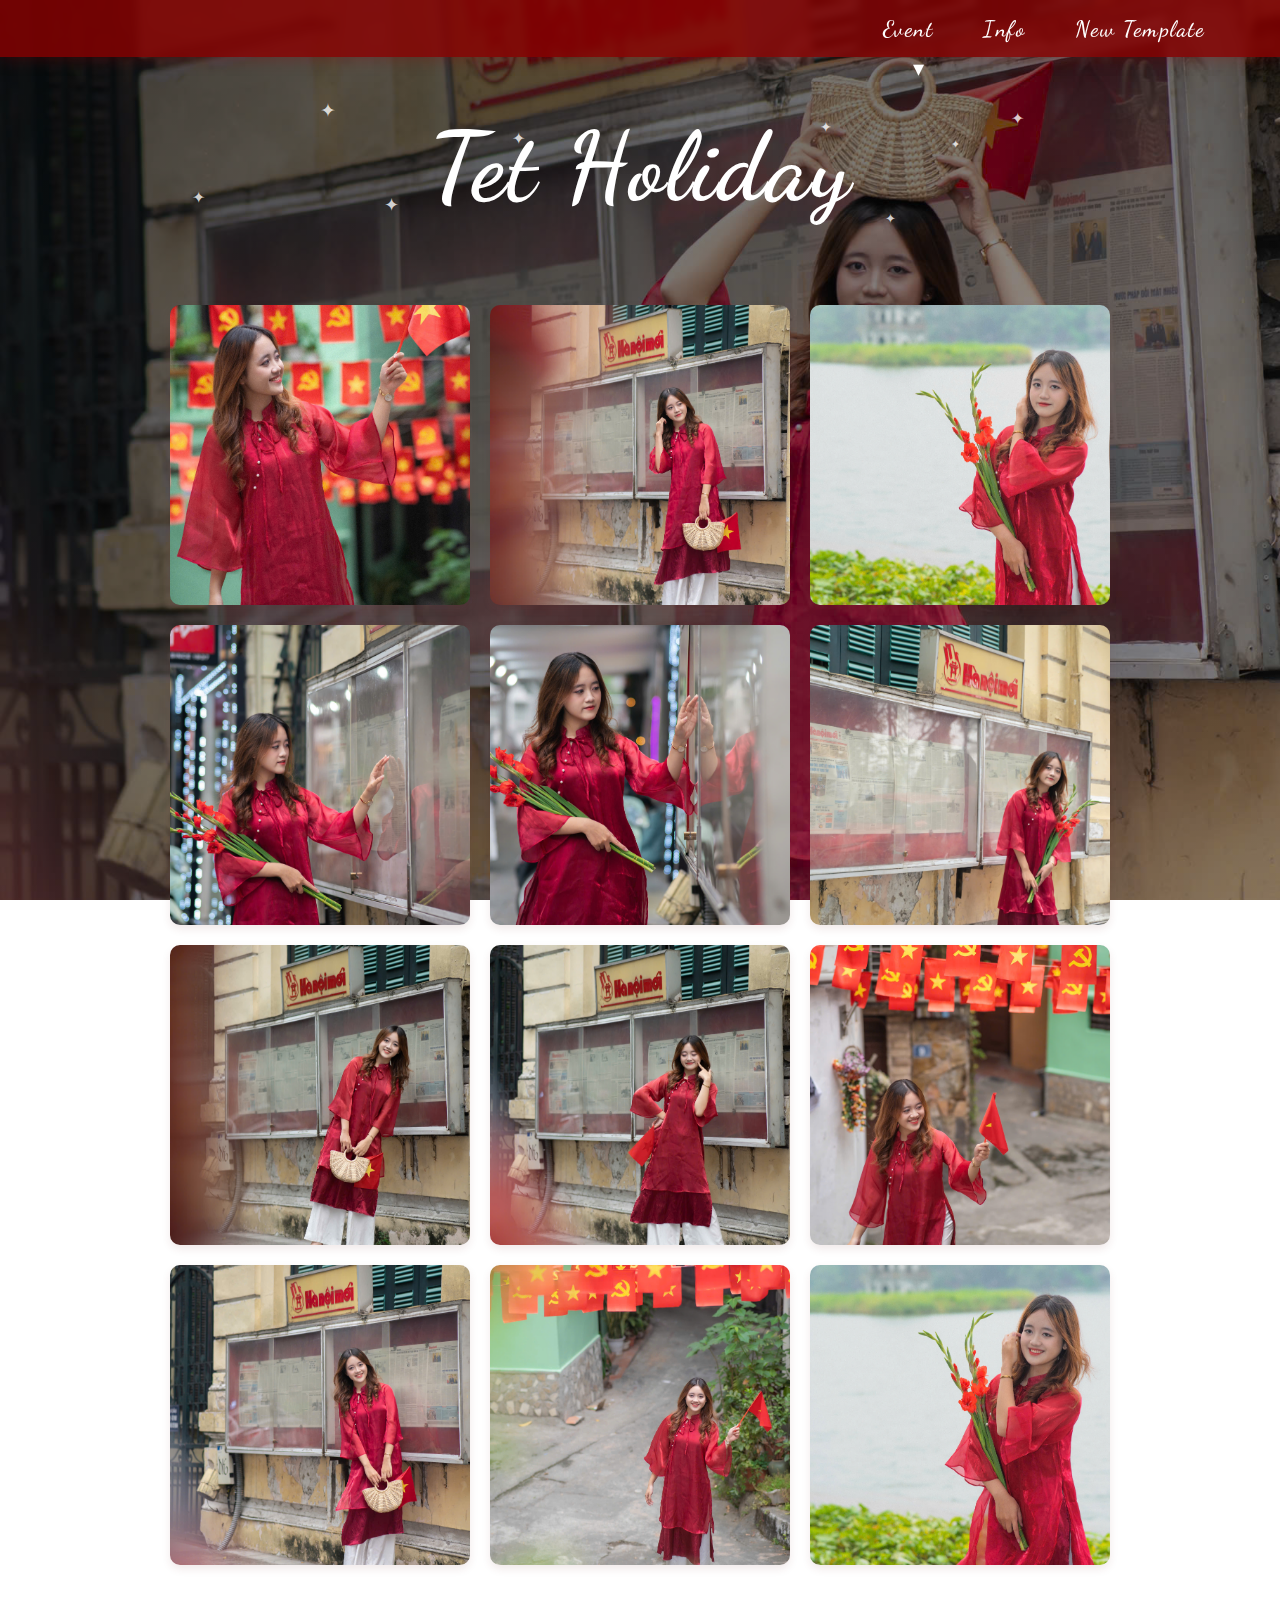
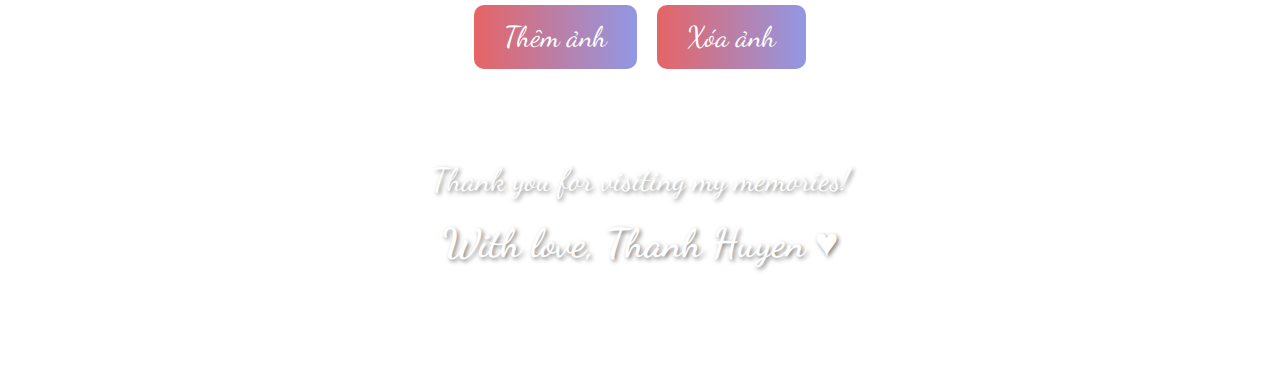
<file: index.html>
<!DOCTYPE html>
<html lang="en">
<head>
    <meta charset="UTF-8">
    <meta name="viewport" content="width=device-width, initial-scale=1.0">
    <title>Photo Album</title>
    <link rel="stylesheet" href="https://cdnjs.cloudflare.com/ajax/libs/font-awesome/6.5.1/css/all.min.css">
    <link href="https://fonts.googleapis.com/css2?family=Dancing+Script:wght@400;700&display=swap" rel="stylesheet">
    <link rel="stylesheet" href="css/style-tet.css">
    <link rel="stylesheet" href="css/style-bar.css">
    <link rel="stylesheet" href="css/style-footer.css">
    <link rel="stylesheet" href="css/style-button.css">
    <link rel="stylesheet" href="css/style-form.css">
</head>
<body>
    <nav class="taskbar">
        <ul>
            <li class="dropdown">
                <a href="#title" class="dropbtn">Event</a>
                <ul class="dropdown-content">
                    <li><a href="index.html">Tết</a></li>
                    <li><a href="chrismas.html">Giáng sinh</a></li>
                    <li><a href="school.html">AOF</a></li>
                    <li><a href="summer.html">Mùa hè xanh</a></li>
                    <li><a href="#winter">Đông ấm</a></li>
                </ul>
            </li>
            <li><a href="#info-section">Info</a></li>
            <li><a href="#" onclick="createNewTemplate()">New Template</a></li> </ul>
        </ul>
    </nav>

    <div class="title" id="event-section">
        <h1>Tet Holiday</h1>
        <span class="star-1">✦</span>
        <span class="star-2">✦</span>
        <span class="star-3">✦</span>
        <span class="star-4">✦</span>
        <span class="star-5">✦</span>
        <span class="star-6">✦</span>
    </div>

    <div class="photo-album">
        <div class="photo-card">
            <div class="photo-inner">
                <div class="photo-front">
                    <img src="image/newyear/0501a47505dbb885e1ca15.jpg" alt="Ảnh 1">
                </div>
                <div class="photo-back">
                    <p>Mô tả cho ảnh 1</p>
                </div>
            </div>
        </div>

        <div class="photo-card">
            <div class="photo-inner">
                <div class="photo-front">
                    <img src="image/newyear/157edb3d7a93c7cd9e824.jpg" alt="Ảnh 2">
                </div>
                <div class="photo-back">
                    <p>Mô tả cho ảnh 2</p>
                </div>
            </div>
        </div>

        <div class="photo-card">
            <div class="photo-inner">
                <div class="photo-front">
                    <img src="image/newyear/1f64340095ae28f071bf12.jpg" alt="Ảnh 1">
                </div>
                <div class="photo-back">
                    <p>Mô tả cho ảnh 3</p>
                </div>
            </div>
        </div>

        <div class="photo-card">
            <div class="photo-inner">
                <div class="photo-front">
                    <img src="image/newyear/2733f27b53d5ee8bb7c47.jpg" alt="Ảnh 1">
                </div>
                <div class="photo-back">
                    <p>Mô tả cho ảnh 4</p>
                </div>
            </div>
        </div>

        <div class="photo-card">
            <div class="photo-inner">
                <div class="photo-front">
                    <img src="image/newyear/30d51c9ebd30006e59218.jpg" alt="Ảnh 1">
                </div>
                <div class="photo-back">
                    <p>Mô tả cho ảnh 5</p>
                </div>
            </div>
        </div>

        <div class="photo-card">
            <div class="photo-inner">
                <div class="photo-front">
                    <img src="image/newyear/458faecf0f61b23feb702.jpg" alt="Ảnh 1">
                </div>
                <div class="photo-back">
                    <p>Mô tả cho ảnh 6</p>
                </div>
            </div>
        </div>

        <div class="photo-card">
            <div class="photo-inner">
                <div class="photo-front">
                    <img src="image/newyear/4a3a6179c0d77d8924c63.jpg" alt="Ảnh 1">
                </div>
                <div class="photo-back">
                    <p>Mô tả cho ảnh 7</p>
                </div>
            </div>
        </div>

        <div class="photo-card">
            <div class="photo-inner">
                <div class="photo-front">
                    <img src="image/newyear/4cfb19bfb811054f5c006.jpg"Ảnh 1">
                </div>
                <div class="photo-back">
                    <p>Mô tả cho ảnh 8</p>
                </div>
            </div>
        </div>

        <div class="photo-card">
            <div class="photo-inner">
                <div class="photo-front">
                    <img src="image/newyear/8752323993972ec9778613.jpg" alt="Ảnh 1">
                </div>
                <div class="photo-back">
                    <p>Mô tả cho ảnh 9</p>
                </div>
            </div>
        </div>

        <div class="photo-card">
            <div class="photo-inner">
                <div class="photo-front">
                    <img src="image/newyear/d6f442b4e31a5e44070b1.jpg" alt="Ảnh 1">
                </div>
                <div class="photo-back">
                    <p>Mô tả cho ảnh 10</p>
                </div>
            </div>
        </div>

        <div class="photo-card">
            <div class="photo-inner">
                <div class="photo-front">
                    <img src="image/newyear/fb3f8b522afc97a2ceed14.jpg" alt="Ảnh 1">
                </div>
                <div class="photo-back">
                    <p>Mô tả cho ảnh 11</p>
                </div>
            </div>
        </div>

        <div class="photo-card">
            <div class="photo-inner">
                <div class="photo-front">
                    <img src="image/newyear/50d8d384722acf74963b11.jpg" alt="Ảnh 1">
                </div>
                <div class="photo-back">
                    <p>Mô tả cho ảnh 12</p>
                </div>
            </div>
        </div>
        <!-- Thêm các photo-card khác tương tự -->
    </div>

    <div class="button-container">
        <input type="file" id="imageUpload" accept="image/" style="display: none;">
        <button id="uploadButton">Thêm ảnh</button>
        <button id="deleteButton">Xóa ảnh</button>
    </div> 

    <div class="album-footer" id="info-section">
        <p>Thank you for visiting my memories!</p>
        <p class="signature">With love, Thanh Huyen ♥</p>
        <div class="social-links">
            <a href="https://www.facebook.com/thazhhuyn20" target="_blank" class="social-icon">
                <i class="fab fa-facebook"></i>
            </a>
            <a href="https://www.instagram.com/thazhhuyn_20/" target="_blank" class="social-icon">
                <i class="fab fa-instagram"></i>
            </a>
            <a href="mailto:lathanhhuyen36@gmail.com" class="social-icon">
                <i class="fas fa-envelope"></i>
            </a>
            <a href="tel:0913270057" class="social-icon">
                <i class="fas fa-phone"></i>
            </a>
        </div>
    </div>
    <script src="script.js"></script>
    <!-- <script>
        function createNewTemplate() {
        // Hiển thị popup để người dùng nhập thông tin
        let albumName = prompt("Nhập tên chủ đề:");
        let color1 = prompt("Nhập màu chủ đạo 1 (ví dụ: #e66465):");
        let color2 = prompt("Nhập màu chủ đạo 2 (ví dụ: #9198e5):");

        // Kiểm tra xem người dùng đã nhập đủ thông tin chưa
        if (albumName && color1 && color2) {
            fetch('/create-template', {
            method: 'POST',
            headers: {
                'Content-Type': 'application/json',
            },
            body: JSON.stringify({ themeName: albumName, color1: color1, color2: color2 }),
            })
        .then(response => {
        if (response.ok) {
            return response.text(); // Hoặc response.json() nếu server trả về JSON
        } else {
            throw new Error('Lỗi khi tạo template.');
        }
        })
        .then(data => {
        // 3. Chuyển hướng đến trang mới
        window.location.href = data; // data chứa URL trang mới từ server
        })
        .catch(error => {
        console.error(error);
        alert('Có lỗi xảy ra. Vui lòng thử lại sau!');
        });
        console.log("Tạo template mới với thông tin:", albumName, color1, color2);
        } else {
        alert("Vui lòng nhập đầy đủ thông tin!");
        }
    }
    </script> -->
</body>
</html>
</file>
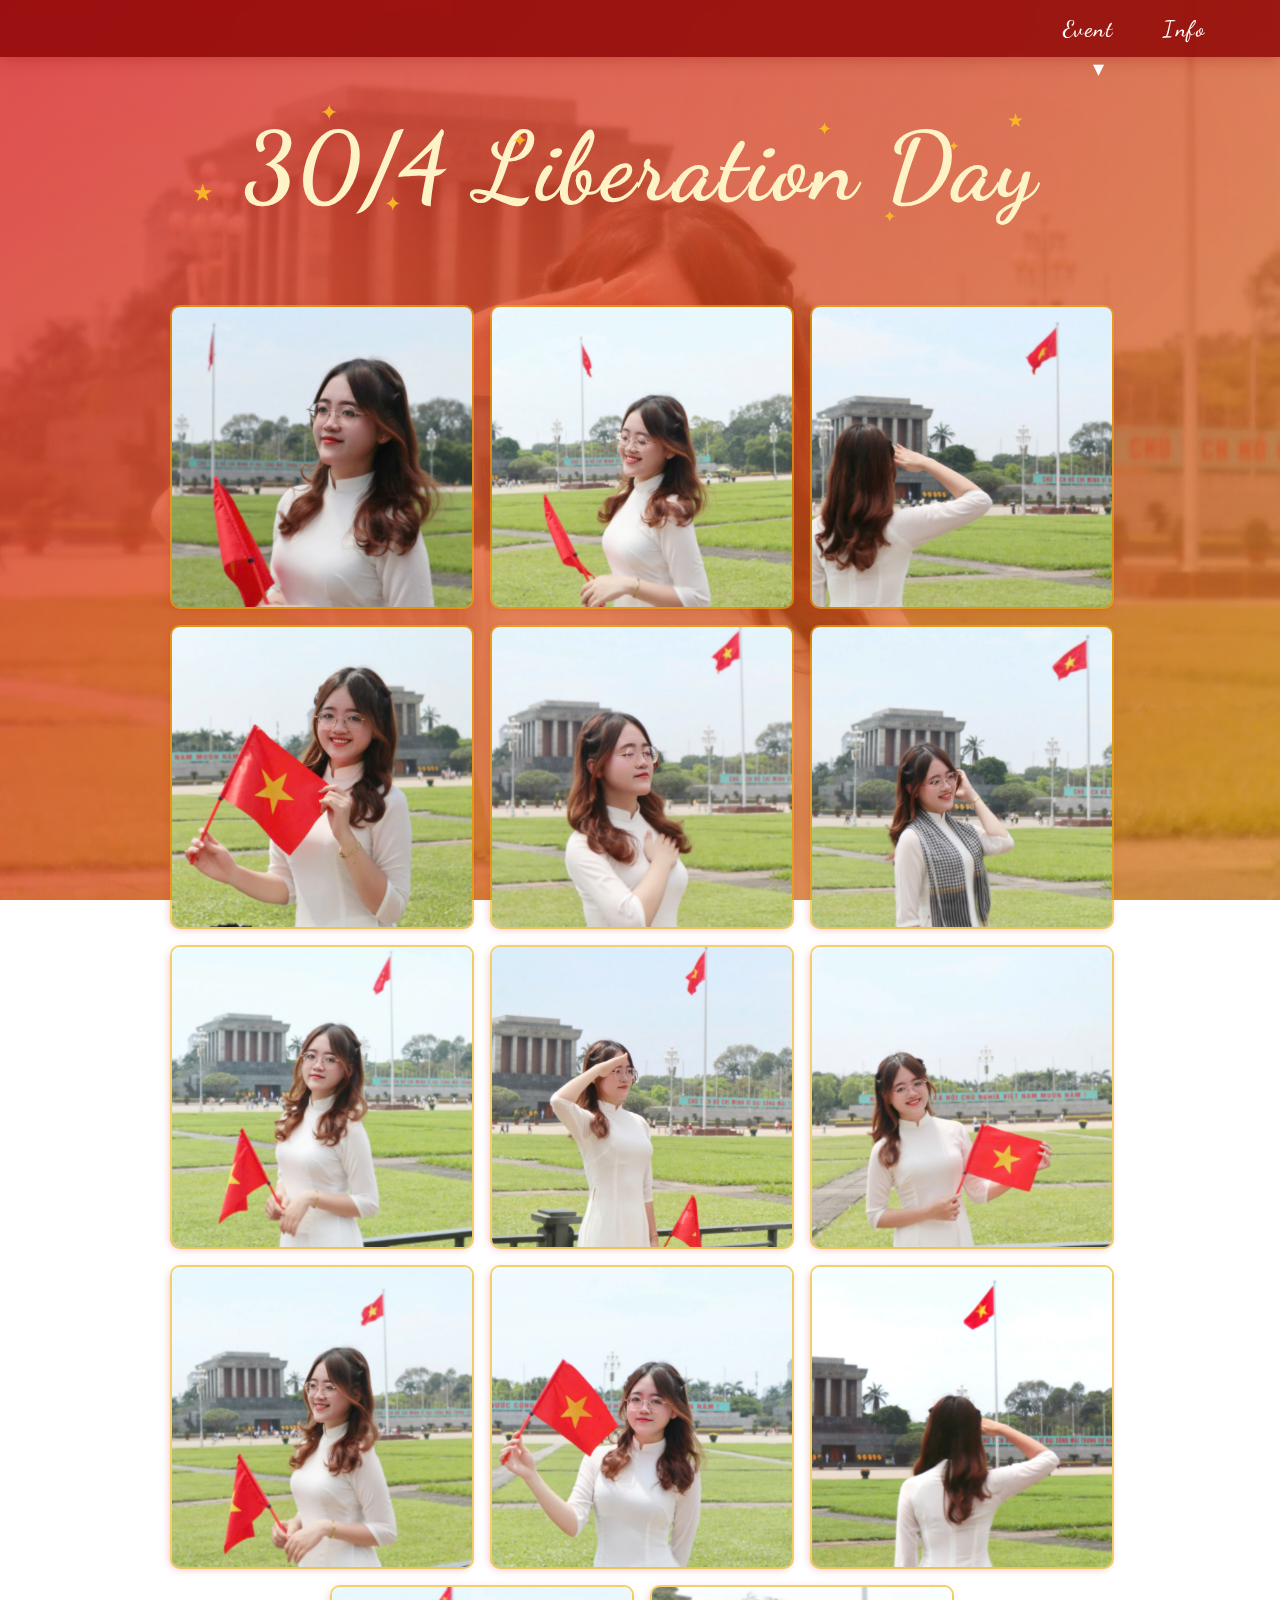
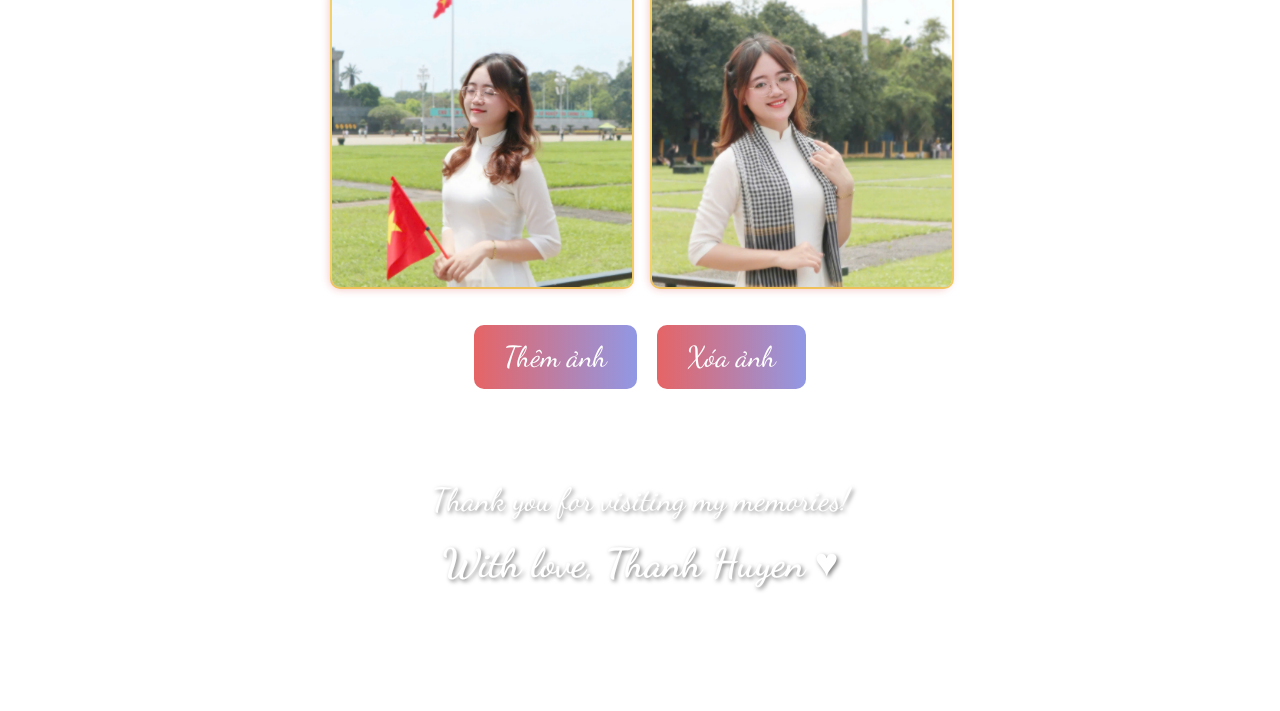
<file: 30.4.html>
<!DOCTYPE html>
<html lang="en">
<head>
    <meta charset="UTF-8">
    <meta name="viewport" content="width=device-width, initial-scale=1.0">
    <title>Photo Album</title>
    <link rel="stylesheet" href="https://cdnjs.cloudflare.com/ajax/libs/font-awesome/6.5.1/css/all.min.css">
    <link href="https://fonts.googleapis.com/css2?family=Dancing+Script:wght@400;700&display=swap" rel="stylesheet">
    <link rel="stylesheet" href="css/style-30-4.css">
    <link rel="stylesheet" href="css/style-bar.css">
    <link rel="stylesheet" href="css/style-footer.css">
    <link rel="stylesheet" href="css/style-button.css">
    <link rel="stylesheet" href="css/style-form.css">
</head>
<body>
    <nav class="taskbar">
        <ul>
            <li class="dropdown">
                <a href="#title" class="dropbtn">Event</a>
                <ul class="dropdown-content">
                    <li><a href="index.html">Tết</a></li>
                    <li><a href="chrismas.html">Giáng sinh</a></li>
                    <li><a href="school.html">AOF</a></li>
                    <li><a href="summer.html">Mùa hè xanh</a></li>
                    <li><a href="30.4.html">30.4</a></li>
                    <li><a href="aodaivn.html">Áo dài Việt</a></li>
                    <li><a href="lcd.html">LCĐ Khoa Kế Toán</a></li>
                    <li><a href="xingtoo.html">Xingtoo</a></li>
                    
                </ul>
            </li>
            <li><a href="#info-section">Info</a></li>
        </ul>
    </nav>

    <div class="title" id="event-section">
        <h1>30/4 Liberation Day</h1>
        <span class="star-1">✦</span>
        <span class="star-2">✦</span>
        <span class="star-3">✦</span>
        <span class="star-4">✦</span>
        <span class="star-5">✦</span>
        <span class="star-6">✦</span>
    </div>

    <div class="photo-album">
        <div class="photo-card">
            <div class="photo-inner">
                <div class="photo-front">
                    <img src="image/30.4/z6667671600541_d53b1809193230b4c5cb5a34aff13c07.jpg" alt="Ảnh 1">
                </div>
                <div class="photo-back">
                    <p>Mô tả cho ảnh 1</p>
                </div>
            </div>
        </div>

        <div class="photo-card">
            <div class="photo-inner">
                <div class="photo-front">
                    <img src="image/30.4/z6667671697647_eebb118a66e7d38503350d55481932eb.jpg" alt="Ảnh 2">
                </div>
                <div class="photo-back">
                    <p>Mô tả cho ảnh 2</p>
                </div>
            </div>
        </div>

        <div class="photo-card">
            <div class="photo-inner">
                <div class="photo-front">
                    <img src="image/30.4/z6667671754710_0c8ad8b8c0a5159c0e92370234982630.jpg" alt="Ảnh 3">
                </div>
                <div class="photo-back">
                    <p>Mô tả cho ảnh 3</p>
                </div>
            </div>
        </div>

        <div class="photo-card">
            <div class="photo-inner">
                <div class="photo-front">
                    <img src="image/30.4/z6667671791622_a4d2a165d5ed25d7811e3c3acba7983e.jpg" alt="Ảnh 4">
                </div>
                <div class="photo-back">
                    <p>Mô tả cho ảnh 4</p>
                </div>
            </div>
        </div>

        <div class="photo-card">
            <div class="photo-inner">
                <div class="photo-front">
                    <img src="image/30.4/z6667671814445_cfc9182aff992bab6d449e96ec6472eb.jpg" alt="Ảnh 5">
                </div>
                <div class="photo-back">
                    <p>Mô tả cho ảnh 5</p>
                </div>
            </div>
        </div>

        <div class="photo-card">
            <div class="photo-inner">
                <div class="photo-front">
                    <img src="image/30.4/z6667671886873_84b99edf3f047894057ad2485b08dc20.jpg" alt="Ảnh 6">
                </div>
                <div class="photo-back">
                    <p>Mô tả cho ảnh 6</p>
                </div>
            </div>
        </div>

        <div class="photo-card">
            <div class="photo-inner">
                <div class="photo-front">
                    <img src="image/30.4/z6667671924416_096da8c1c5cf9d8c8aaf9a30377f9cfc.jpg" alt="Ảnh 7">
                </div>
                <div class="photo-back">
                    <p>Mô tả cho ảnh 7</p>
                </div>
            </div>
        </div>

        <div class="photo-card">
            <div class="photo-inner">
                <div class="photo-front">
                    <img src="image/30.4/z6667671976176_6b02f3d2acd34f541e52c42f8b24deb9.jpg" alt="Ảnh 8">
                </div>
                <div class="photo-back">
                    <p>Mô tả cho ảnh 8</p>
                </div>
            </div>
        </div>

        <div class="photo-card">
            <div class="photo-inner">
                <div class="photo-front">
                    <img src="image/30.4/z6667672053915_56a8b515402738d865cdaca6c3ded9f5.jpg" alt="Ảnh 9">
                </div>
                <div class="photo-back">
                    <p>Mô tả cho ảnh 9</p>
                </div>
            </div>
        </div>

        <div class="photo-card">
            <div class="photo-inner">
                <div class="photo-front">
                    <img src="image/30.4/z6667672073796_cdab182cc4f1d00caabd5567b63eba00.jpg" alt="Ảnh 10">
                </div>
                <div class="photo-back">
                    <p>Mô tả cho ảnh 10</p>
                </div>
            </div>
        </div>

        <div class="photo-card">
            <div class="photo-inner">
                <div class="photo-front">
                    <img src="image/30.4/z6667672096809_6f48aaced05c81fc868c485229556d39.jpg" alt="Ảnh 11">
                </div>
                <div class="photo-back">
                    <p>Mô tả cho ảnh 11</p>
                </div>
            </div>
        </div>

        <div class="photo-card">
            <div class="photo-inner">
                <div class="photo-front">
                    <img src="image/30.4/z6667672096810_82bde700b303b6c0f89734a2d2149e6d.jpg" alt="Ảnh 12">
                </div>
                <div class="photo-back">
                    <p>Mô tả cho ảnh 12</p>
                </div>
            </div>
        </div>

        <div class="photo-card">
            <div class="photo-inner">
                <div class="photo-front">
                    <img src="image/30.4/z6667672183800_f5ef8745757abff794652ce0385c6def.jpg" alt="Ảnh 13">
                </div>
                <div class="photo-back">
                    <p>Mô tả cho ảnh 13</p>
                </div>
            </div>
        </div>

        <div class="photo-card">
            <div class="photo-inner">
                <div class="photo-front">
                    <img src="image/30.4/z6667672225532_14e144b400bdbd24bc1eb5dd48d5a8ec.jpg" alt="Ảnh 14">
                </div>
                <div class="photo-back">
                    <p>Mô tả cho ảnh 14</p>
                </div>
            </div>
        </div>
        <!-- Thêm các photo-card khác tương tự -->
    </div>

    <div class="button-container">
        <input type="file" id="imageUpload" accept="image/*" style="display: none;">
        <button id="uploadButton">Thêm ảnh</button>
        <button id="deleteButton">Xóa ảnh</button>
    </div> 

    <div class="album-footer" id="info-section">
        <p>Thank you for visiting my memories!</p>
        <p class="signature">With love, Thanh Huyen ♥</p>
        <div class="social-links">
            <a href="https://www.facebook.com/thazhhuyn20" target="_blank" class="social-icon">
                <i class="fab fa-facebook"></i>
            </a>
            <a href="https://www.instagram.com/thazhhuyn_20/" target="_blank" class="social-icon">
                <i class="fab fa-instagram"></i>
            </a>
            <a href="mailto:lathanhhuyen36@gmail.com" class="social-icon">
                <i class="fas fa-envelope"></i>
            </a>
            <a href="tel:0913270057" class="social-icon">
                <i class="fas fa-phone"></i>
            </a>
        </div>
    </div>
    <script src="script.js"></script>
</body>
</html>
</file>
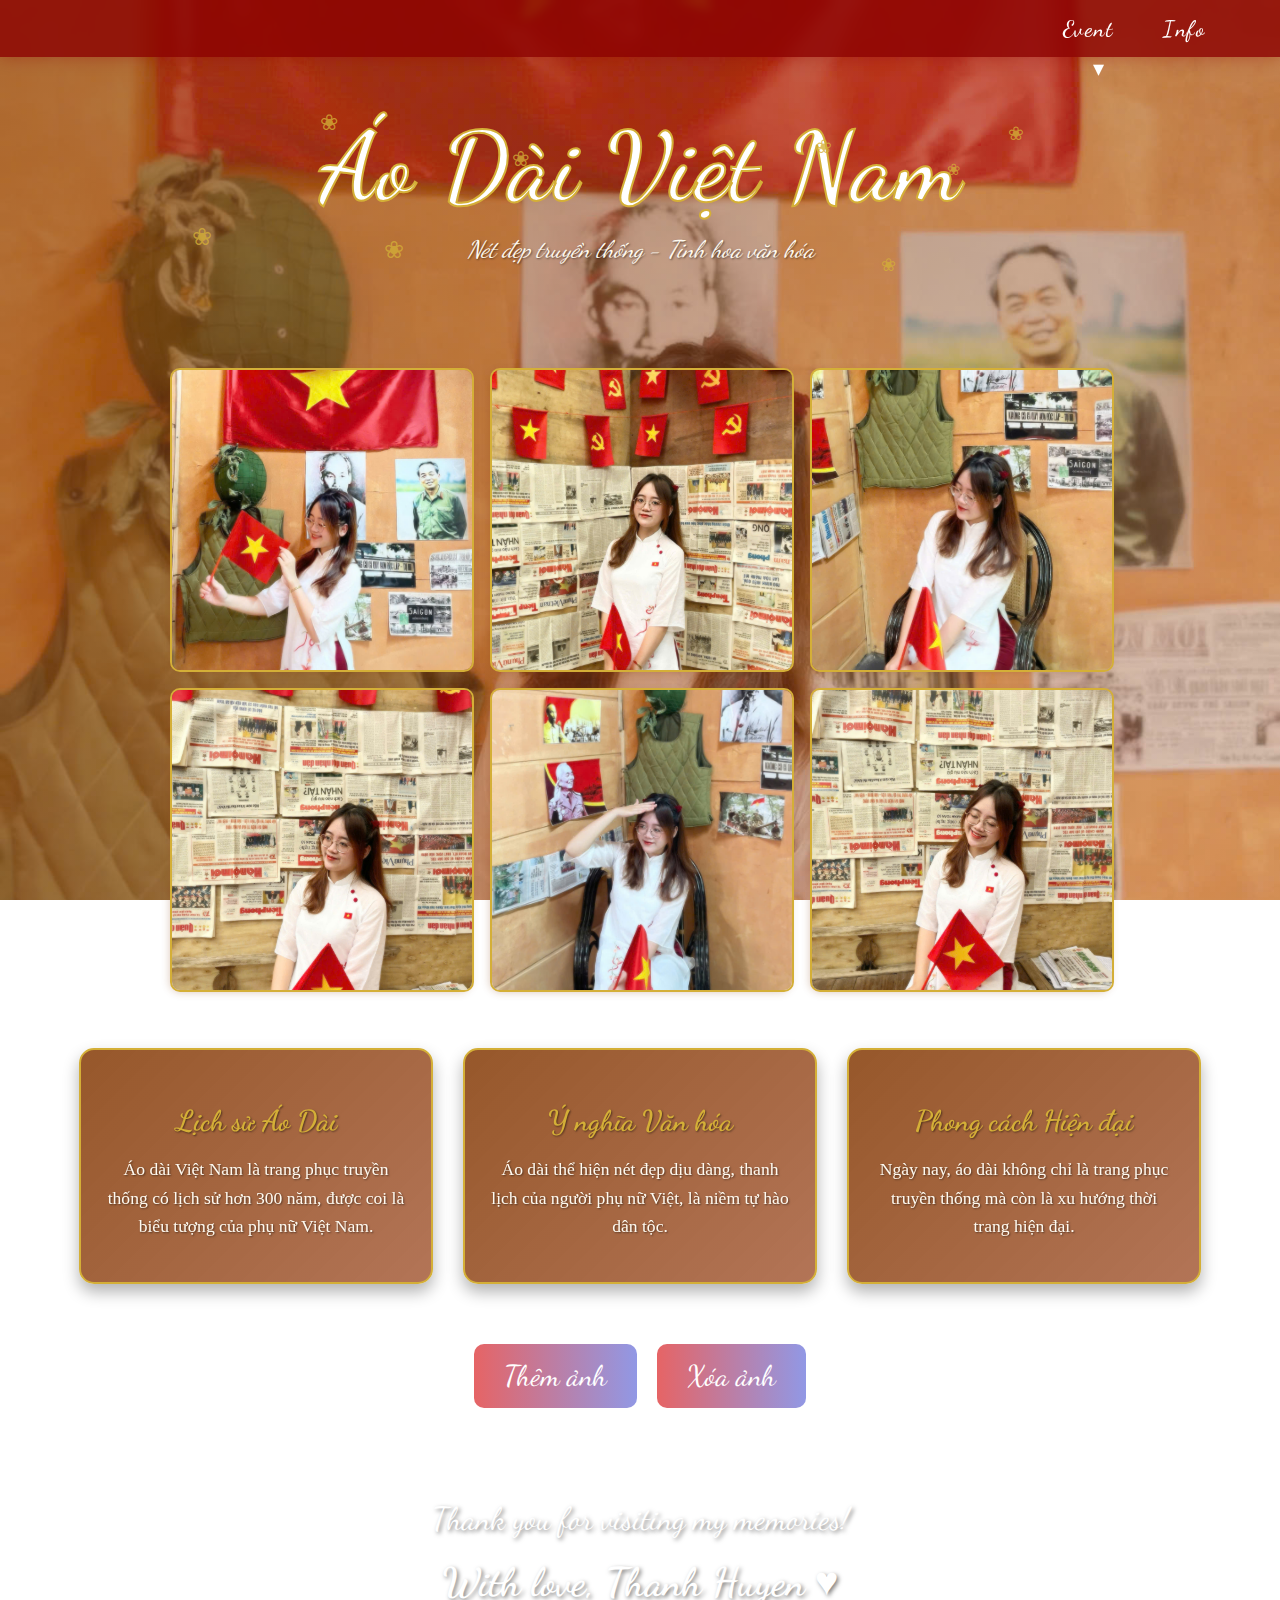
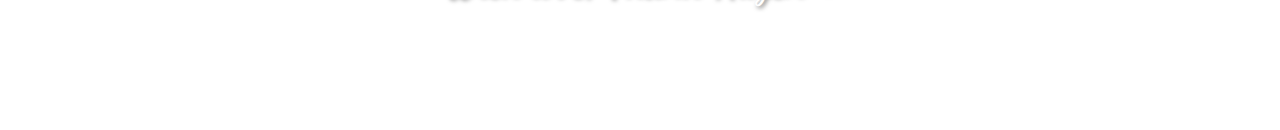
<file: aodaivn.html>
<!DOCTYPE html>
<html lang="en">
<head>
    <meta charset="UTF-8">
    <meta name="viewport" content="width=device-width, initial-scale=1.0">
    <title>Photo Album - Áo Dài Việt Nam</title>
    <link rel="stylesheet" href="https://cdnjs.cloudflare.com/ajax/libs/font-awesome/6.5.1/css/all.min.css">
    <link href="https://fonts.googleapis.com/css2?family=Dancing+Script:wght@400;700&display=swap" rel="stylesheet">
    <link rel="stylesheet" href="css/style-aodai.css">
    <link rel="stylesheet" href="css/style-bar.css">
    <link rel="stylesheet" href="css/style-footer.css">
    <link rel="stylesheet" href="css/style-button.css">
    <link rel="stylesheet" href="css/style-form.css">
</head>
<body>
    <nav class="taskbar">
        <ul>
            <li class="dropdown">
                <a href="#title" class="dropbtn">Event</a>
                <ul class="dropdown-content">
                    <li><a href="index.html">Tết</a></li>
                    <li><a href="chrismas.html">Giáng sinh</a></li>
                    <li><a href="school.html">AOF</a></li>
                    <li><a href="summer.html">Mùa hè xanh</a></li>
                    <li><a href="30.4.html">30.4</a></li>
                    <li><a href="aodaivn.html">Áo dài Việt</a></li>
                    <li><a href="lcd.html">LCĐ Khoa Kế Toán</a></li>
                    <li><a href="xingtoo.html">Xingtoo</a></li>
                    
                </ul>
            </li>
            <li><a href="#info-section">Info</a></li>
        </ul>
    </nav>

    <div class="title" id="event-section">
        <h1>Áo Dài Việt Nam</h1>
        <p class="subtitle">Nét đẹp truyền thống - Tinh hoa văn hóa</p>
        <span class="star-1">❀</span>
        <span class="star-2">❀</span>
        <span class="star-3">❀</span>
        <span class="star-4">❀</span>
        <span class="star-5">❀</span>
        <span class="star-6">❀</span>
    </div>

    <div class="photo-album">
        <div class="photo-card">
            <div class="photo-inner">
                <div class="photo-front">
                    <img src="image/aodaivn/z6667683738877_fc4ddb21f2153171ae3882673f3b3383.jpg" alt="Áo dài truyền thống">
                </div>
                <div class="photo-back">
                    <p>Vẻ đẹp dịu dàng của áo dài truyền thống Việt Nam</p>
                </div>
            </div>
        </div>

        <div class="photo-card">
            <div class="photo-inner">
                <div class="photo-front">
                    <img src="image/aodaivn/z6667683758169_606ba43657ba91fdc7c6141499f974fc.jpg" alt="Áo dài hoa sen">
                </div>
                <div class="photo-back">
                    <p>Họa tiết hoa sen - biểu tượng thanh khiết</p>
                </div>
            </div>
        </div>

        <div class="photo-card">
            <div class="photo-inner">
                <div class="photo-front">
                    <img src="image/aodaivn/z6667683794460_4c56218a077982f6c8478d3212b7db59.jpg" alt="Áo dài lụa">
                </div>
                <div class="photo-back">
                    <p>Áo dài lụa tơ tằm mềm mại</p>
                </div>
            </div>
        </div>

        <div class="photo-card">
            <div class="photo-inner">
                <div class="photo-front">
                    <img src="image/aodaivn/z6667683794462_a8caff75ce9bff4f260b166b05824e01.jpg" alt="Áo dài cưới">
                </div>
                <div class="photo-back">
                    <p>Áo dài cưới - niềm hạnh phúc trong ngày trọng đại</p>
                </div>
            </div>
        </div>

        <div class="photo-card">
            <div class="photo-inner">
                <div class="photo-front">
                    <img src="image/aodaivn/z6667683814057_b613825b269fdc1978e55b2c8f2a3c06.jpg" alt="Áo dài học sinh">
                </div>
                <div class="photo-back">
                    <p>Áo dài học sinh - tuổi trẻ trong sáng</p>
                </div>
            </div>
        </div>

        <div class="photo-card">
            <div class="photo-inner">
                <div class="photo-front">
                    <img src="image/aodaivn/z6667683814058_516035697f8d05024db8d68617d9694a.jpg" alt="Áo dài hiện đại">
                </div>
                <div class="photo-back">
                    <p>Áo dài hiện đại - truyền thống hòa quyện</p>
                </div>
            </div>
        </div>
        <!-- Thêm các photo-card khác tương tự -->
    </div>

    <div class="culture-info">
        <div class="info-card">
            <h3>Lịch sử Áo Dài</h3>
            <p>Áo dài Việt Nam là trang phục truyền thống có lịch sử hơn 300 năm, được coi là biểu tượng của phụ nữ Việt Nam.</p>
        </div>
        <div class="info-card">
            <h3>Ý nghĩa Văn hóa</h3>
            <p>Áo dài thể hiện nét đẹp dịu dàng, thanh lịch của người phụ nữ Việt, là niềm tự hào dân tộc.</p>
        </div>
        <div class="info-card">
            <h3>Phong cách Hiện đại</h3>
            <p>Ngày nay, áo dài không chỉ là trang phục truyền thống mà còn là xu hướng thời trang hiện đại.</p>
        </div>
    </div>

    <div class="button-container">
        <input type="file" id="imageUpload" accept="image/*" style="display: none;">
        <button id="uploadButton">Thêm ảnh</button>
        <button id="deleteButton">Xóa ảnh</button>
    </div> 

    <div class="album-footer" id="info-section">
        <p>Thank you for visiting my memories!</p>
        <p class="signature">With love, Thanh Huyen ♥</p>
        <div class="social-links">
            <a href="https://www.facebook.com/thazhhuyn20" target="_blank" class="social-icon">
                <i class="fab fa-facebook"></i>
            </a>
            <a href="https://www.instagram.com/thazhhuyn_20/" target="_blank" class="social-icon">
                <i class="fab fa-instagram"></i>
            </a>
            <a href="mailto:lathanhhuyen36@gmail.com" class="social-icon">
                <i class="fas fa-envelope"></i>
            </a>
            <a href="tel:0913270057" class="social-icon">
                <i class="fas fa-phone"></i>
            </a>
        </div>
    </div>
    <script src="script.js"></script>
</body>
</html>
</file>
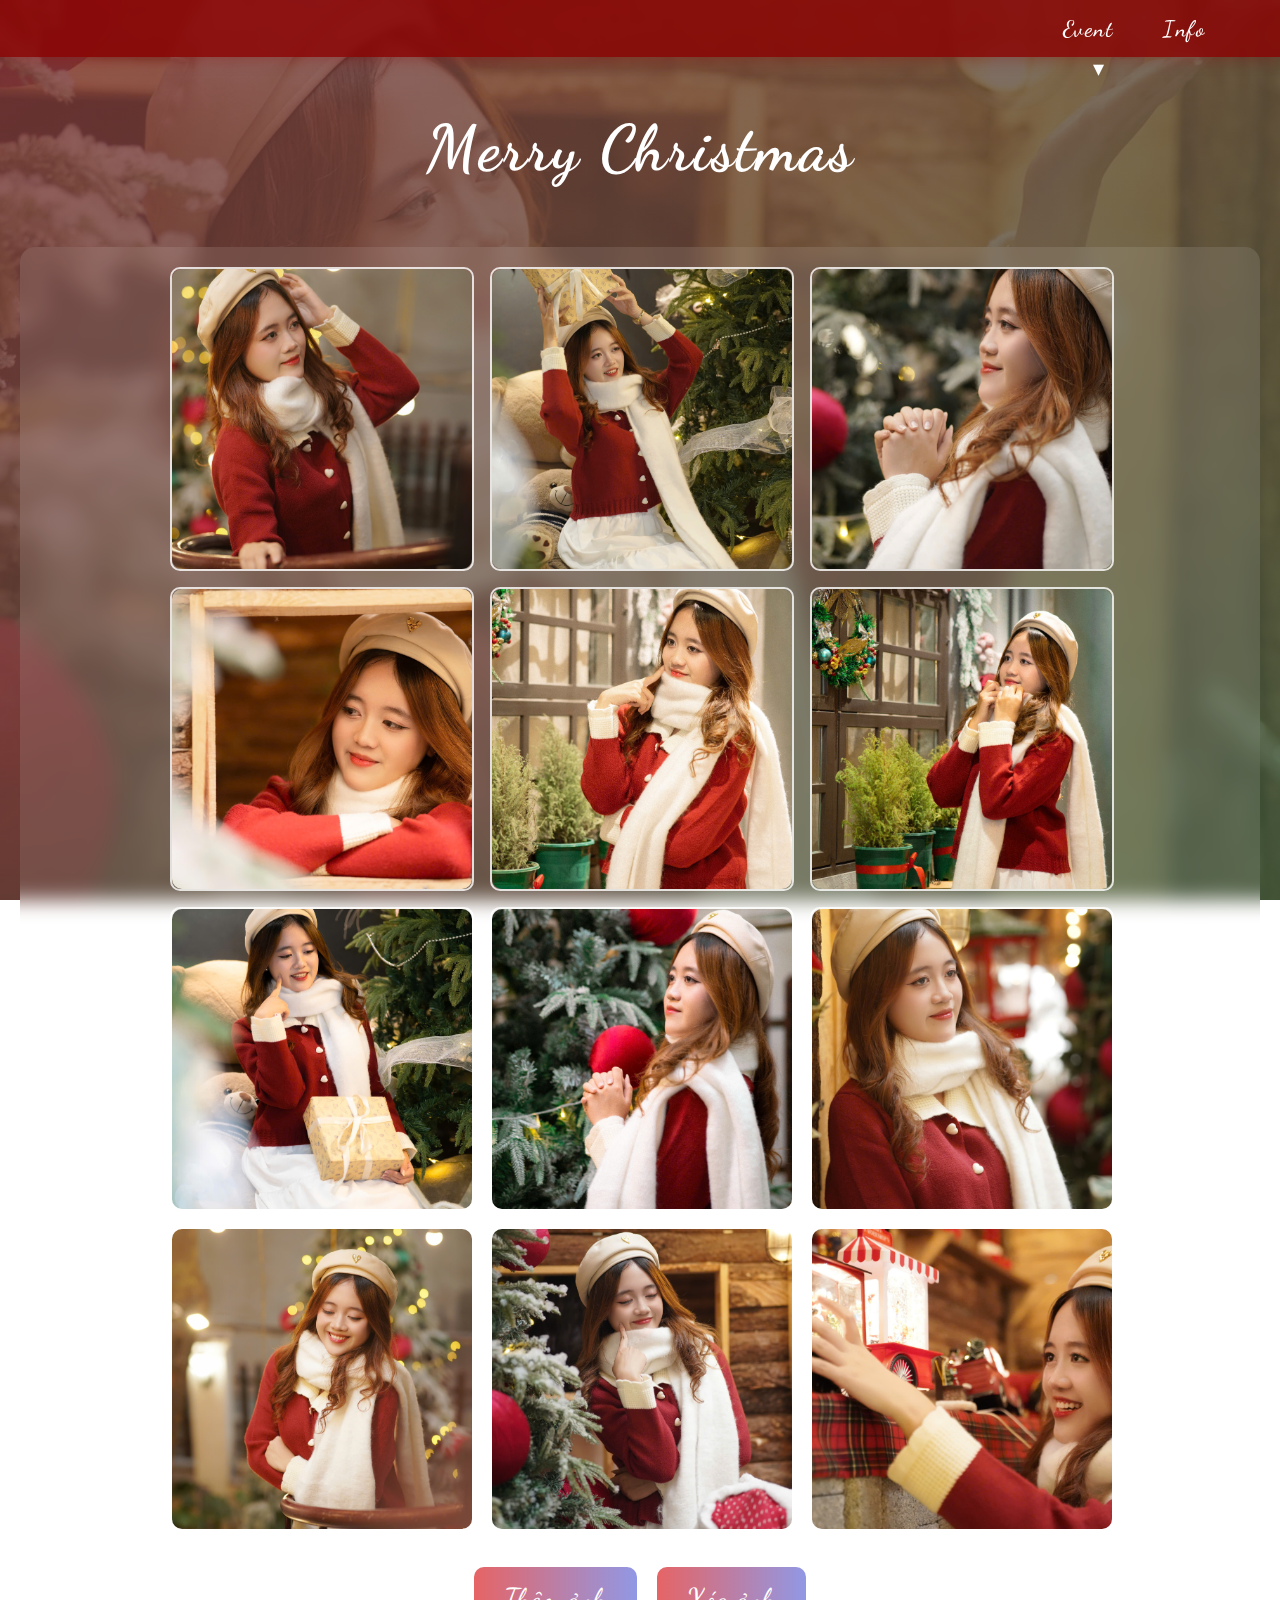
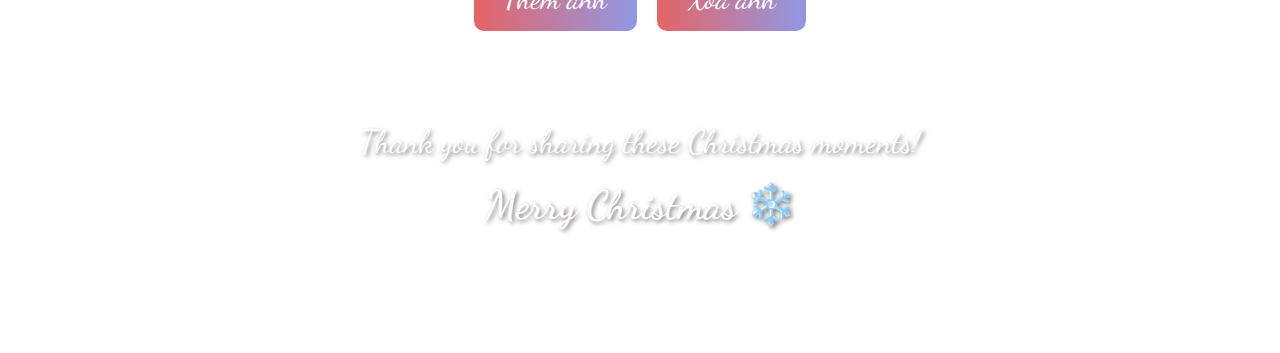
<file: chrismas.html>
<!DOCTYPE html>
<html lang="en">
<head>
    <meta charset="UTF-8">
    <meta name="viewport" content="width=device-width, initial-scale=1.0">
    <title>Christmas Photo Album</title>
    <!-- Google Fonts -->
    <link href="https://fonts.googleapis.com/css2?family=Dancing+Script:wght@400;700&display=swap" rel="stylesheet">
    <!-- Font Awesome -->
    <link rel="stylesheet" href="https://cdnjs.cloudflare.com/ajax/libs/font-awesome/6.5.1/css/all.min.css">
    <link rel="stylesheet" href="css/style-bar.css">
    <link rel="stylesheet" href="css/style-chrismas.css">
    <link rel="stylesheet" href="css/style-footer.css">
    <link rel="stylesheet" href="css/style-button.css">
    <link rel="stylesheet" href="css/style-form.css">

</head>
<body>
    <!-- Taskbar -->
    <nav class="taskbar">
        <ul>
            <li class="dropdown">
                <a href="#title" class="dropbtn">Event</a>
                <ul class="dropdown-content">
                    <li><a href="index.html">Tết</a></li>
                    <li><a href="chrismas.html">Giáng sinh</a></li>
                    <li><a href="school.html">AOF</a></li>
                    <li><a href="summer.html">Mùa hè xanh</a></li>
                    <li><a href="#winter">Đông ấm</a></li>
                </ul>
            </li>
            <li><a href="#info-section">Info</a></li>
        </ul>
    </nav>


    <!-- Title -->
    <div class="title" id="event-section">
        <h1>Merry Christmas</h1>
    </div>

    <!-- Photo Album -->
    <div class="photo-album">
        <!-- Photo Card 1 -->
        <div class="photo-card">
            <div class="photo-inner">
                <div class="photo-front">
                    <img src="image/christmas/1ac1bdee80443d1a64558.jpg" alt="Christmas Photo 1">
                </div>
                <div class="photo-back">
                    <p>Merry Christmas!</p>
                </div>
            </div>
        </div>

        <div class="photo-card">
            <div class="photo-inner">
                <div class="photo-front">
                    <img src="image/christmas/283b9e87632dde73873c11.jpg" alt="Christmas Photo 1">
                </div>
                <div class="photo-back">
                    <p>Merry Christmas!</p>
                </div>
            </div>
        </div>

        <div class="photo-card">
            <div class="photo-inner">
                <div class="photo-front">
                    <img src="image/christmas/35b03278cfd2728c2bc312.jpg" alt="Christmas Photo 1">
                </div>
                <div class="photo-back">
                    <p>Merry Christmas!</p>
                </div>
            </div>
        </div>

        <div class="photo-card">
            <div class="photo-inner">
                <div class="photo-front">
                    <img src="image/christmas/3da6bb72e6d85b8602c93.jpg" alt="Christmas Photo 1">
                </div>
                <div class="photo-back">
                    <p>Merry Christmas!</p>
                </div>
            </div>
        </div>

        <div class="photo-card">
            <div class="photo-inner">
                <div class="photo-front">
                    <img src="image/christmas/4200cace97642a3a73755.jpg" alt="Christmas Photo 1">
                </div>
                <div class="photo-back">
                    <p>Merry Christmas!</p>
                </div>
            </div>
        </div>

        <div class="photo-card">
            <div class="photo-inner">
                <div class="photo-front">
                    <img src="image/christmas/7defc50398a925f77cb82.jpg" alt="Christmas Photo 1">
                </div>
                <div class="photo-back">
                    <p>Merry Christmas!</p>
                </div>
            </div>
        </div>

        <div class="photo-card">
            <div class="photo-inner">
                <div class="photo-front">
                    <img src="image/christmas/7f7deabdb7170a4953064.jpg" alt="Christmas Photo 1">
                </div>
                <div class="photo-back">
                    <p>Merry Christmas!</p>
                </div>
            </div>
        </div>

        <div class="photo-card">
            <div class="photo-inner">
                <div class="photo-front">
                    <img src="image/christmas/c585087055dae884b1cb1.jpg" alt="Christmas Photo 1">
                </div>
                <div class="photo-back">
                    <p>Merry Christmas!</p>
                </div>
            </div>
        </div>

        <div class="photo-card">
            <div class="photo-inner">
                <div class="photo-front">
                    <img src="image/christmas/cde8f6360b9cb6c2ef8d13.jpg" alt="Christmas Photo 1">
                </div>
                <div class="photo-back">
                    <p>Merry Christmas!</p>
                </div>
            </div>
        </div>

        <div class="photo-card">
            <div class="photo-inner">
                <div class="photo-front">
                    <img src="image/christmas/d8870831f59b48c5118a9.jpg" alt="Christmas Photo 1">
                </div>
                <div class="photo-back">
                    <p>Merry Christmas!</p>
                </div>
            </div>
        </div>

        <div class="photo-card">
            <div class="photo-inner">
                <div class="photo-front">
                    <img src="/image/christmas/f0afe0b8c912744c2d037.jpg" alt="Christmas Photo 1">
                </div>
                <div class="photo-back">
                    <p>Merry Christmas!</p>
                </div>
            </div>
        </div>

        <div class="photo-card">
            <div class="photo-inner">
                <div class="photo-front">
                    <img src="/image/christmas/dd90699e9534286a71256.jpg" alt="Christmas Photo 1">
                </div>
                <div class="photo-back">
                    <p>Merry Christmas!</p>
                </div>
            </div>
        </div>
        <!-- Thêm các photo card khác tương tự -->
    </div>

    <div class="button-container">
        <input type="file" id="imageUpload" accept="image/" style="display: none;">
        <button id="uploadButton">Thêm ảnh</button>
        <button id="deleteButton">Xóa ảnh</button>
    </div> 

    <!-- Footer -->
    <div class="album-footer" id="info-section">
        <p>Thank you for sharing these Christmas moments!</p>
        <p class="signature">Merry Christmas ❄️</p>
        <div class="social-links">
            <a href="https://www.facebook.com/thazhhuyn20" target="_blank" class="social-icon">
                <i class="fab fa-facebook"></i>
            </a>
            <a href="https://www.instagram.com/thazhhuyn_20/" target="_blank" class="social-icon">
                <i class="fab fa-instagram"></i>
            </a>
            <a href="mailto:lathanhhuyen36@gmail.com" class="social-icon">
                <i class="fas fa-envelope"></i>
            </a>
            <a href="tel:0913270057" class="social-icon">
                <i class="fas fa-phone"></i>
            </a>
        </div>
    </div>
    <script src="script.js"></script>
    <!-- Script cho hiệu ứng tuyết -->
    <script>
        function createSnowflakes() {
            const snowflakes = ['❄', '❅', '❆'];
            const container = document.body;
            
            for(let i = 0; i < 50; i++) {
                const snowflake = document.createElement('div');
                snowflake.className = 'snowflake';
                snowflake.textContent = snowflakes[Math.floor(Math.random() * snowflakes.length)];
                snowflake.style.left = `${Math.random() * 100}vw`;
                snowflake.style.animationDuration = `${Math.random() * 3 + 2}s`;
                snowflake.style.opacity = Math.random();
                snowflake.style.fontSize = `${Math.random() * 20 + 10}px`;
                container.appendChild(snowflake);
            }
        }
        createSnowflakes();
    </script>
</body>
</html>
</file>
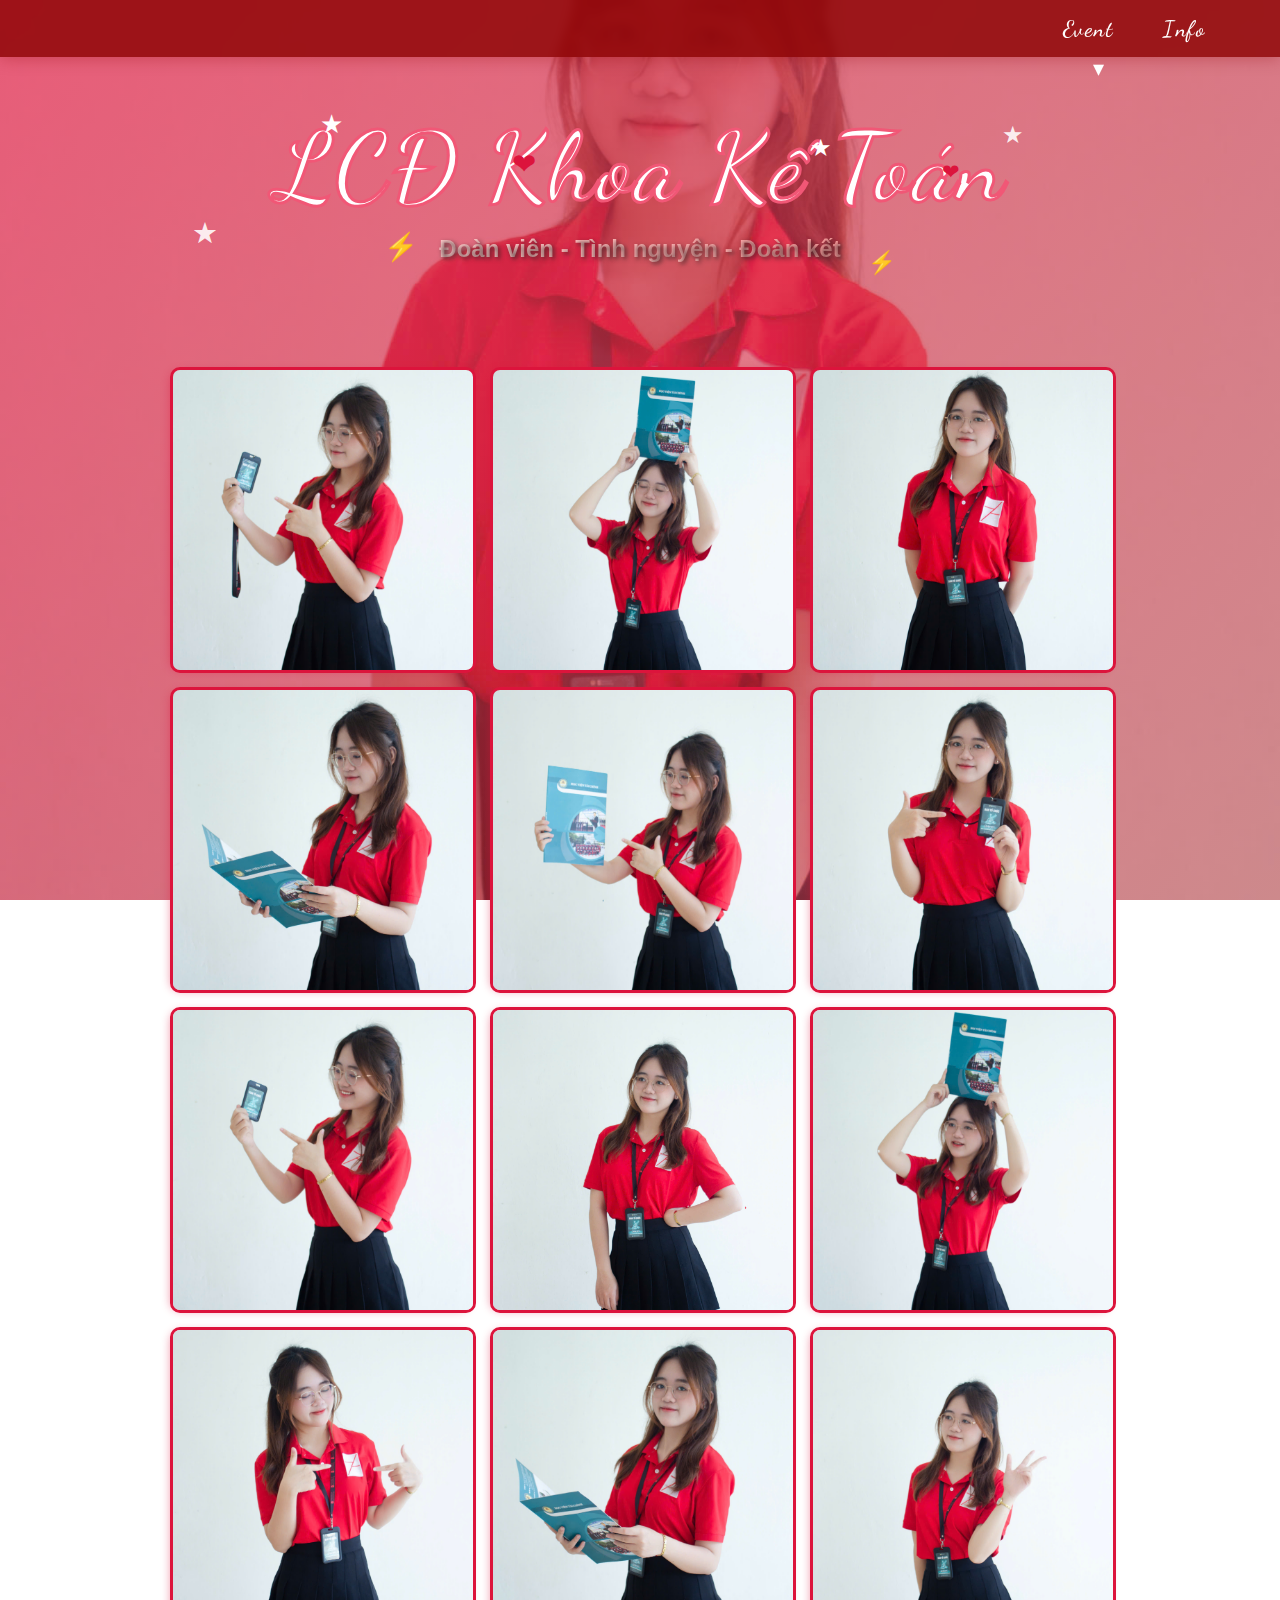
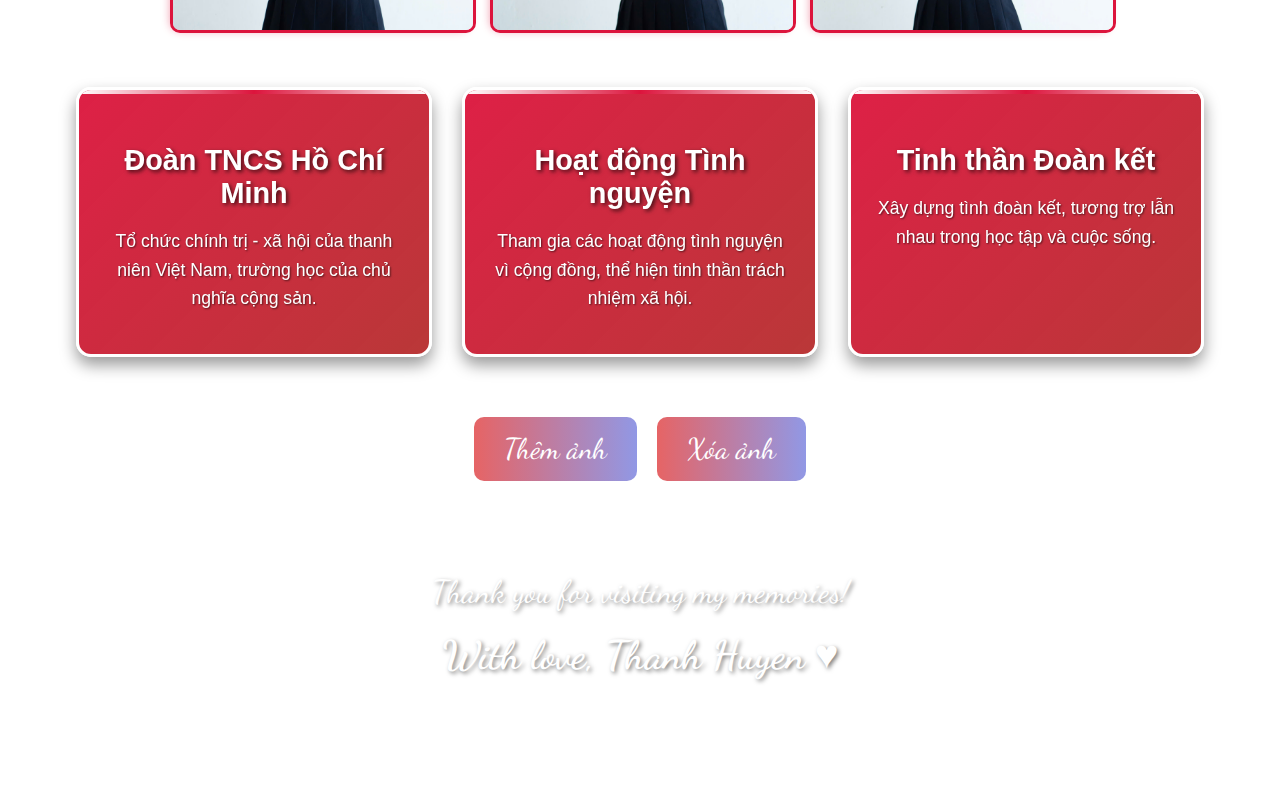
<file: lcd.html>
<!DOCTYPE html>
<html lang="en">
<head>
    <meta charset="UTF-8">
    <meta name="viewport" content="width=device-width, initial-scale=1.0">
    <title>Photo Album - LCĐ Khoa Kế Toán</title>
    <link rel="stylesheet" href="https://cdnjs.cloudflare.com/ajax/libs/font-awesome/6.5.1/css/all.min.css">
    <link href="https://fonts.googleapis.com/css2?family=Dancing+Script:wght@400;700&display=swap" rel="stylesheet">
    <link rel="stylesheet" href="css/style-lcd.css">
    <link rel="stylesheet" href="css/style-bar.css">
    <link rel="stylesheet" href="css/style-footer.css">
    <link rel="stylesheet" href="css/style-button.css">
    <link rel="stylesheet" href="css/style-form.css">
</head>
<body>
    <nav class="taskbar">
        <ul>
            <li class="dropdown">
                <a href="#title" class="dropbtn">Event</a>
                <ul class="dropdown-content">
                    <li><a href="index.html">Tết</a></li>
                    <li><a href="chrismas.html">Giáng sinh</a></li>
                    <li><a href="school.html">AOF</a></li>
                    <li><a href="summer.html">Mùa hè xanh</a></li>
                    <li><a href="30.4.html">30.4</a></li>
                    <li><a href="aodaivn.html">Áo dài Việt</a></li>
                    <li><a href="lcd.html">LCĐ Khoa Kế Toán</a></li>
                    <li><a href="xingtoo.html">Xingtoo</a></li>
                    
                </ul>
            </li>
            <li><a href="#info-section">Info</a></li>
        </ul>
    </nav>

    <div class="title" id="event-section">
        <h1>LCĐ Khoa Kế Toán</h1>
        <p class="subtitle">Đoàn viên - Tình nguyện - Đoàn kết</p>
        <span class="star-1">★</span>
        <span class="star-2">⚡</span>
        <span class="star-3">❤</span>
        <span class="star-4">★</span>
        <span class="star-5">⚡</span>
        <span class="star-6">❤</span>
    </div>

    <div class="photo-album">
        <div class="photo-card">
            <div class="photo-inner">
                <div class="photo-front">
                    <img src="image/LCD/z6667680119516_8e4c8118345e3408ab6ed55797bafee9.jpg" alt="Hoạt động đoàn viên">
                </div>
                <div class="photo-back">
                    <p>Hoạt động sinh hoạt chi đoàn thường kỳ</p>
                </div>
            </div>
        </div>

        <div class="photo-card">
            <div class="photo-inner">
                <div class="photo-front">
                    <img src="image/LCD/z6667680119518_e633530815124f743f61850407c5185c.jpg" alt="Tình nguyện mùa hè">
                </div>
                <div class="photo-back">
                    <p>Chiến dịch tình nguyện </p>
                </div>
            </div>
        </div>

        <div class="photo-card">
            <div class="photo-inner">
                <div class="photo-front">
                    <img src="image/LCD/z6667680137206_1fab5b85697036fc2b8c8e074f0ec156.jpg" alt="Học tập và nghiên cứu">
                </div>
                <div class="photo-back">
                    <p>Hội thảo nghiên cứu khoa học sinh viên</p>
                </div>
            </div>
        </div>

        <div class="photo-card">
            <div class="photo-inner">
                <div class="photo-front">
                    <img src="image/LCD/z6667680137207_7f094ef25858f6bbb7f1c9b5caac7f97.jpg" alt="Hoạt động từ thiện">
                </div>
                <div class="photo-back">
                    <p>Hoạt động từ thiện vì cộng đồng</p>
                </div>
            </div>
        </div>

        <div class="photo-card">
            <div class="photo-inner">
                <div class="photo-front">
                    <img src="image/LCD/z6667680153424_a5d5eee71dcec97b30556fa95e83befc.jpg" alt="Lễ kỷ niệm">
                </div>
                <div class="photo-back">
                    <p>Lễ kỷ niệm thành lập Đoàn TNCS Hồ Chí Minh</p>
                </div>
            </div>
        </div>

        <div class="photo-card">
            <div class="photo-inner">
                <div class="photo-front">
                    <img src="image/LCD/z6667680173684_fa1e627acd2b88e47e79c3762e9ecf67.jpg" alt="Teamwork">
                </div>
                <div class="photo-back">
                    <p>Tinh thần đoàn kết, hợp tác trong học tập</p>
                </div>
            </div>
        </div>

        <div class="photo-card">
            <div class="photo-inner">
                <div class="photo-front">
                    <img src="image/LCD/z6667680189356_1eafb3302d6e968e56d9f1525bdff8d7.jpg" alt="Văn nghệ">
                </div>
                <div class="photo-back">
                    <p>Chương trình văn nghệ chào mừng 26/3</p>
                </div>
            </div>
        </div>

        <div class="photo-card">
            <div class="photo-inner">
                <div class="photo-front">
                    <img src="image/LCD/z6667680208652_6e2f37a5e485706a39cdc954319676de.jpg" alt="Trao giải">
                </div>
                <div class="photo-back">
                    <p>Lễ trao giải "Đoàn viên tiêu biểu"</p>
                </div>
            </div>
        </div>

        <div class="photo-card">
            <div class="photo-inner">
                <div class="photo-front">
                    <img src="image/LCD/z6667680208653_2b4631e688f6c1df9ebdc09fe97632ed.jpg" alt="Workshop">
                </div>
                <div class="photo-back">
                    <p>Workshop phát triển kỹ năng mềm</p>
                </div>
            </div>
        </div>

        <div class="photo-card">
            <div class="photo-inner">
                <div class="photo-front">
                    <img src="image/LCD/z6667680208654_41baba8d105e6b05eef52502f3864a03.jpg" alt="Giao lưu">
                </div>
                <div class="photo-back">
                    <p>Giao lưu văn hóa giữa các khoa</p>
                </div>
            </div>
        </div>

        <div class="photo-card">
            <div class="photo-inner">
                <div class="photo-front">
                    <img src="image/LCD/z6667680208656_2015615632e531ba3cd3f587a45469a6.jpg" alt="Hiến máu">
                </div>
                <div class="photo-back">
                    <p>Chương trình hiến máu nhân đạo</p>
                </div>
            </div>
        </div>

        <div class="photo-card">
            <div class="photo-inner">
                <div class="photo-front">
                    <img src="image/LCD/z6667680173685_1acb7712428315f0259f875fe118dd44.jpg" alt="Tập thể">
                </div>
                <div class="photo-back">
                    <p>Tập thể đoàn viên khoa Kế toán 2024</p>
                </div>
            </div>
        </div>
    </div>

    <div class="youth-union-info">
        <div class="info-card">
            <h3>Đoàn TNCS Hồ Chí Minh</h3>
            <p>Tổ chức chính trị - xã hội của thanh niên Việt Nam, trường học của chủ nghĩa cộng sản.</p>
        </div>
        <div class="info-card">
            <h3>Hoạt động Tình nguyện</h3>
            <p>Tham gia các hoạt động tình nguyện vì cộng đồng, thể hiện tinh thần trách nhiệm xã hội.</p>
        </div>
        <div class="info-card">
            <h3>Tinh thần Đoàn kết</h3>
            <p>Xây dựng tình đoàn kết, tương trợ lẫn nhau trong học tập và cuộc sống.</p>
        </div>
    </div>

    <div class="button-container">
        <input type="file" id="imageUpload" accept="image/*" style="display: none;">
        <button id="uploadButton">Thêm ảnh</button>
        <button id="deleteButton">Xóa ảnh</button>
    </div> 

    <div class="album-footer" id="info-section">
        <p>Thank you for visiting my memories!</p>
        <p class="signature">With love, Thanh Huyen ♥</p>
        <div class="social-links">
            <a href="https://www.facebook.com/thazhhuyn20" target="_blank" class="social-icon">
                <i class="fab fa-facebook"></i>
            </a>
            <a href="https://www.instagram.com/thazhhuyn_20/" target="_blank" class="social-icon">
                <i class="fab fa-instagram"></i>
            </a>
            <a href="mailto:lathanhhuyen36@gmail.com" class="social-icon">
                <i class="fas fa-envelope"></i>
            </a>
            <a href="tel:0913270057" class="social-icon">
                <i class="fas fa-phone"></i>
            </a>
        </div>
    </div>
    <script src="script.js"></script>
</body>
</html>
</file>
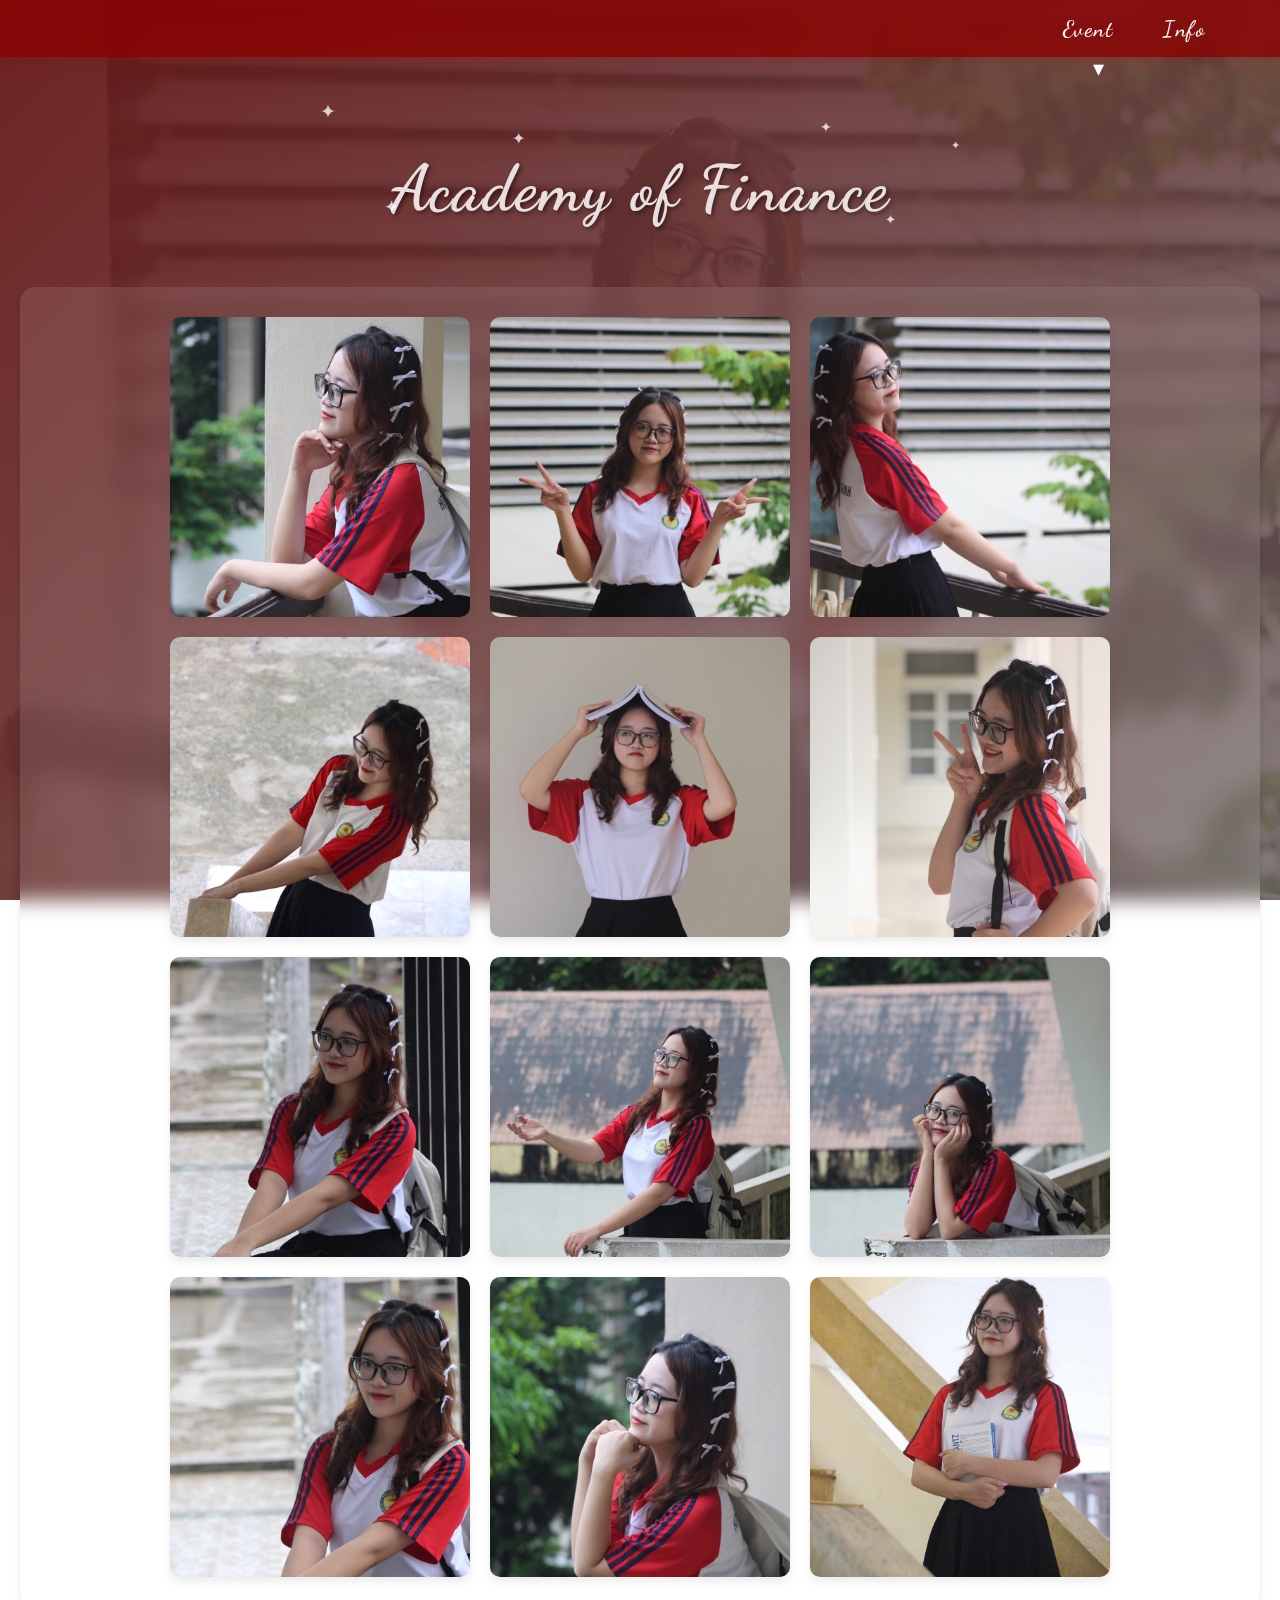
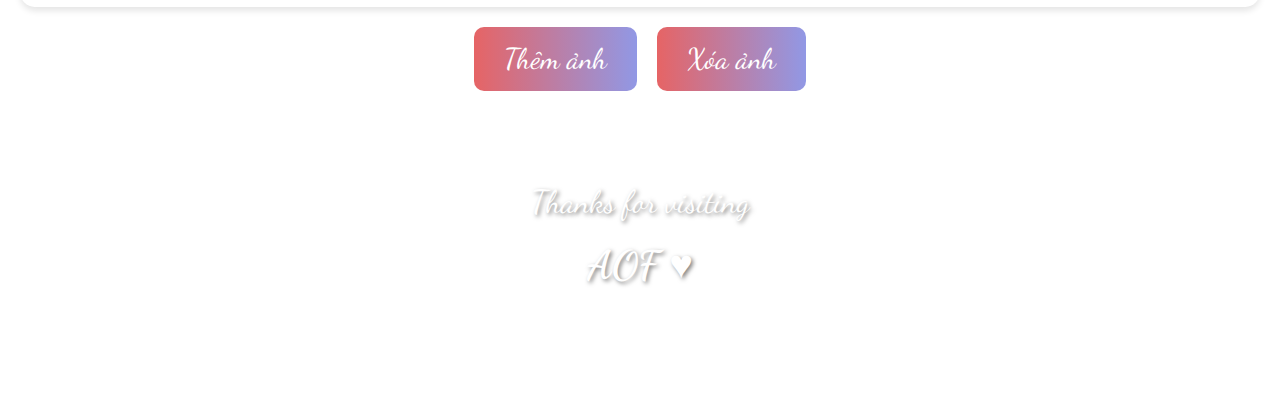
<file: school.html>
<!DOCTYPE html>
<html lang="en">
<head>
    <meta charset="UTF-8">
    <meta name="viewport" content="width=device-width, initial-scale=1.0">
    <title>Academy of Financial</title>
    <link rel="stylesheet" href="https://cdnjs.cloudflare.com/ajax/libs/font-awesome/6.5.1/css/all.min.css">
    <link href="https://fonts.googleapis.com/css2?family=Dancing+Script:wght@400;700&display=swap" rel="stylesheet">
    <link rel="stylesheet" href="css/style-school.css">
    <link rel="stylesheet" href="css/style-bar.css">
    <link rel="stylesheet" href="css/style-footer.css">
    <link rel="stylesheet" href="css/style-button.css">
    <link rel="stylesheet" href="css/style-form.css">
</head>
<body>
    <nav class="taskbar">
        <ul>
            <li class="dropdown">
                <a href="#title" class="dropbtn">Event</a>
                <ul class="dropdown-content">
                    <li><a href="index.html">Tết</a></li>
                    <li><a href="chrismas.html">Giáng sinh</a></li>
                    <li><a href="school.html">AOF</a></li>
                    <li><a href="summer.html">Mùa hè xanh</a></li>
                    <li><a href="#winter">Đông ấm</a></li>
                </ul>
            </li>
            <li><a href="#info-section">Info</a></li>
        </ul>
    </nav>

    <div class="title" id="title">
        <h1>Academy of Finance</h1>
        <span class="star-1">✦</span>
        <span class="star-2">✦</span>
        <span class="star-3">✦</span>
        <span class="star-4">✦</span>
        <span class="star-5">✦</span>
        <span class="star-6">✦</span>
    </div>

    <div class="photo-album">
        <div class="photo-card">
            <div class="photo-inner">
                <div class="photo-front">
                    <img src="image/school/0f0c237f49caf494addb18.jpg" alt="Ảnh 1">
                </div>
                <div class="photo-back">
                    <p>Mô tả cho ảnh 1</p>
                </div>
            </div>
        </div>

        <div class="photo-card">
            <div class="photo-inner">
                <div class="photo-front">
                    <img src="image/school/12f164b60e03b35dea1219.jpg" alt="Ảnh 2">
                </div>
                <div class="photo-back">
                    <p>Mô tả cho ảnh 2</p>
                </div>
            </div>
        </div>

        <div class="photo-card">
            <div class="photo-inner">
                <div class="photo-front">
                    <img src="image/school/1df8534439f184afdde022.jpg" alt="Ảnh 1">
                </div>
                <div class="photo-back">
                    <p>Mô tả cho ảnh 3</p>
                </div>
            </div>
        </div>

        <div class="photo-card">
            <div class="photo-inner">
                <div class="photo-front">
                    <img src="image/school/426ad525bf9002ce5b8116.jpg" alt="Ảnh 1">
                </div>
                <div class="photo-back">
                    <p>Mô tả cho ảnh 4</p>
                </div>
            </div>
        </div>

        <div class="photo-card">
            <div class="photo-inner">
                <div class="photo-front">
                    <img src="image/school/4f8d5938338d8ed3d79c23.jpg" alt="Ảnh 1">
                </div>
                <div class="photo-back">
                    <p>Mô tả cho ảnh 5</p>
                </div>
            </div>
        </div>

        <div class="photo-card">
            <div class="photo-inner">
                <div class="photo-front">
                    <img src="image/school/734b450d2fb892e6cba917.jpg" alt="Ảnh 1">
                </div>
                <div class="photo-back">
                    <p>Mô tả cho ảnh 6</p>
                </div>
            </div>
        </div>

        <div class="photo-card">
            <div class="photo-inner">
                <div class="photo-front">
                    <img src="image/school/93b401a06e15d34b8a0425.jpg" alt="Ảnh 1">
                </div>
                <div class="photo-back">
                    <p>Mô tả cho ảnh 7</p>
                </div>
            </div>
        </div>

        <div class="photo-card">
            <div class="photo-inner">
                <div class="photo-front">
                    <img src="image/school/b6f7b985d3306e6e372121.jpg"Ảnh 1">
                </div>
                <div class="photo-back">
                    <p>Mô tả cho ảnh 8</p>
                </div>
            </div>
        </div>

        <div class="photo-card">
            <div class="photo-inner">
                <div class="photo-front">
                    <img src="image/school/b97e8407eeb253ec0aa320.jpg" alt="Ảnh 1">
                </div>
                <div class="photo-back">
                    <p>Mô tả cho ảnh 9</p>
                </div>
            </div>
        </div>

        <div class="photo-card">
            <div class="photo-inner">
                <div class="photo-front">
                    <img src="image/school/ccd7d287b832056c5c2314.jpg" alt="Ảnh 1">
                </div>
                <div class="photo-back">
                    <p>Mô tả cho ảnh 10</p>
                </div>
            </div>
        </div>

        <div class="photo-card">
            <div class="photo-inner">
                <div class="photo-front">
                    <img src="image/school/edae59893a3c8762de2d26.jpg" alt="Ảnh 1">
                </div>
                <div class="photo-back">
                    <p>Mô tả cho ảnh 11</p>
                </div>
            </div>
        </div>

        <div class="photo-card">
            <div class="photo-inner">
                <div class="photo-front">
                    <img src="image/school/f25d66160ca3b1fde8b215.jpg" alt="Ảnh 1">
                </div>
                <div class="photo-back">
                    <p>Mô tả cho ảnh 12</p>
                </div>
            </div>
        </div>
        <!-- Thêm các photo-card khác tương tự -->
    </div>

    <div class="button-container">
        <input type="file" id="imageUpload" accept="image/" style="display: none;">
        <button id="uploadButton">Thêm ảnh</button>
        <button id="deleteButton">Xóa ảnh</button>
    </div>

    <div class="album-footer">
        <p>Thanks for visiting</p>
        <p class="signature">AOF ♥</p>
        <div class="social-links">
            <a href="https://www.facebook.com/thazhhuyn20" target="_blank" class="social-icon">
                <i class="fab fa-facebook"></i>
            </a>
            <a href="https://www.instagram.com/thazhhuyn_20/" target="_blank" class="social-icon">
                <i class="fab fa-instagram"></i>
            </a>
            <a href="mailto:lathanhhuyen36@gmail.com" class="social-icon">
                <i class="fas fa-envelope"></i>
            </a>
            <a href="tel:0913270057" class="social-icon">
                <i class="fas fa-phone"></i>
            </a>
        </div>
    </div>
    <script src="script.js"></script>
</body>
</html>
</file>
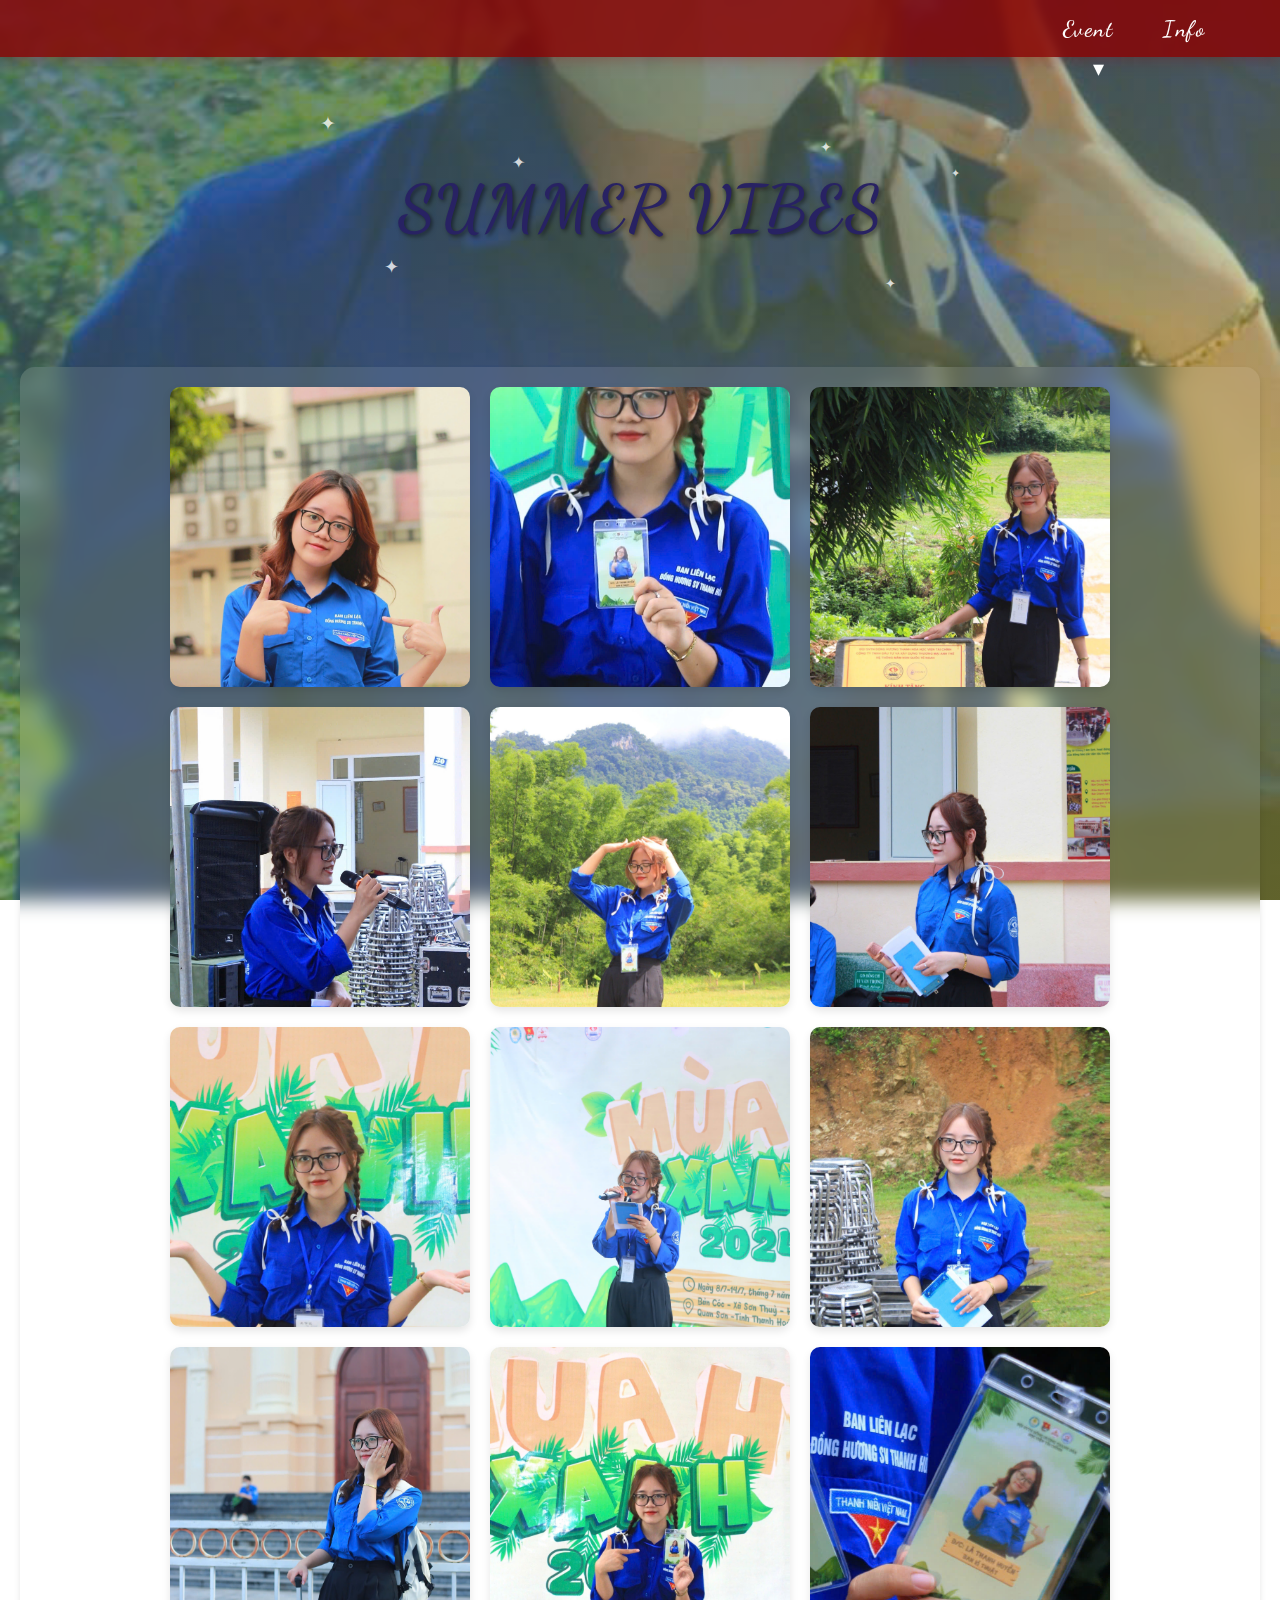
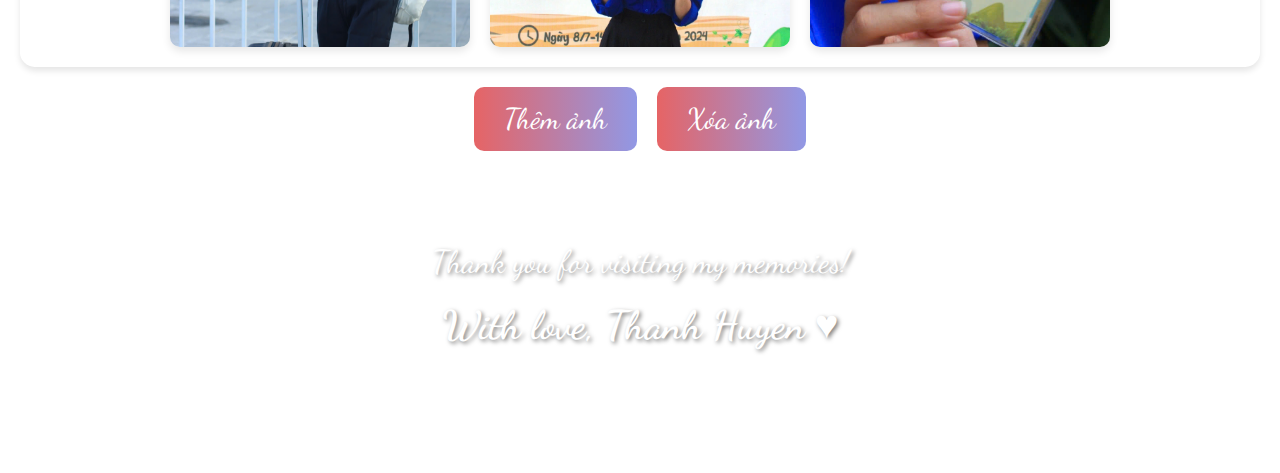
<file: summer.html>
<!DOCTYPE html>
<html lang="en">
<head>
    <meta charset="UTF-8">
    <meta name="viewport" content="width=device-width, initial-scale=1.0">
    <title>Summer Memories</title>
    <link rel="stylesheet" href="https://cdnjs.cloudflare.com/ajax/libs/font-awesome/6.5.1/css/all.min.css">
    <link href="https://fonts.googleapis.com/css2?family=Dancing+Script:wght@400;700&display=swap" rel="stylesheet">
    <link rel="stylesheet" href="css/style-summer.css">
    <link rel="stylesheet" href="css/style-bar.css">
    <link rel="stylesheet" href="css/style-footer.css">
    <link rel="stylesheet" href="css/style-button.css">
    <link rel="stylesheet" href="css/style-form.css">
</head>
<body>
    <nav class="taskbar">
        <ul>
            <li class="dropdown">
                <a href="#title" class="dropbtn">Event</a>
                <ul class="dropdown-content">
                    <li><a href="index.html">Tết</a></li>
                    <li><a href="chrismas.html">Giáng sinh</a></li>
                    <li><a href="school.html">AOF</a></li>
                    <li><a href="summer.html">Mùa hè xanh</a></li>
                    <li><a href="#winter">Đông ấm</a></li>
                </ul>
            </li>
            <li><a href="#info-section">Info</a></li>
        </ul>
    </nav>

    <div class="title" id="title">
        <h1>SUMMER VIBES</h1>
        <span class="star-1">✦</span>
        <span class="star-2">✦</span>
        <span class="star-3">✦</span>
        <span class="star-4">✦</span>
        <span class="star-5">✦</span>
        <span class="star-6">✦</span>
    </div>

    <div class="photo-album">
        <div class="photo-card">
            <div class="photo-inner">
                <div class="photo-front">
                    <img src="image/summer/3cf0766d8bd936876fc89.jpg" alt="Summer Photo 1"> 
                </div>
                <div class="photo-back">
                    <p>Mô tả cho ảnh hè 1</p>
                </div>
            </div>
        </div>

        <div class="photo-card">
            <div class="photo-inner">
                <div class="photo-front">
                    <img src="image/summer/44fdfb1406a0bbfee2b111.jpg" alt="Summer Photo 2"> 
                </div>
                <div class="photo-back">
                    <p>Mô tả cho ảnh hè 2</p>
                </div>
            </div>
        </div>

        <div class="photo-card">
            <div class="photo-inner">
                <div class="photo-front">
                    <img src="image/summer/50423385cf31726f2b201.jpg" alt="Summer Photo 2"> 
                </div>
                <div class="photo-back">
                    <p>Mô tả cho ảnh hè 3</p>
                </div>
            </div>
        </div>

        <div class="photo-card">
            <div class="photo-inner">
                <div class="photo-front">
                    <img src="image/summer/58bd6c9b922f2f71763e13.jpg" alt="Summer Photo 2"> 
                </div>
                <div class="photo-back">
                    <p>Mô tả cho ảnh hè 4</p>
                </div>
            </div>
        </div>

        <div class="photo-card">
            <div class="photo-inner">
                <div class="photo-front">
                    <img src="image/summer/6159f1980c2cb172e83d10.jpg" alt="Summer Photo 2"> 
                </div>
                <div class="photo-back">
                    <p>Mô tả cho ảnh hè 5</p>
                </div>
            </div>
        </div>

        <div class="photo-card">
            <div class="photo-inner">
                <div class="photo-front">
                    <img src="image/summer/6a05475dbae907b75ef88.jpg" alt="Summer Photo 2"> 
                </div>
                <div class="photo-back">
                    <p>Mô tả cho ảnh hè 6</p>
                </div>
            </div>
        </div>

        <div class="photo-card">
            <div class="photo-inner">
                <div class="photo-front">
                    <img src="image/summer/aae7c81c34a889f6d0b92.jpg" alt="Summer Photo 2"> 
                </div>
                <div class="photo-back">
                    <p>Mô tả cho ảnh hè 7</p>
                </div>
            </div>
        </div>

        <div class="photo-card">
            <div class="photo-inner">
                <div class="photo-front">
                    <img src="image/summer/d66ed29f2e2b9375ca3a6.jpg" alt="Summer Photo 2"> 
                </div>
                <div class="photo-back">
                    <p>Mô tả cho ảnh hè 8</p>
                </div>
            </div>
        </div>

        <div class="photo-card">
            <div class="photo-inner">
                <div class="photo-front">
                    <img src="image/summer/d8671b9ce7285a7603393.jpg" alt="Summer Photo 2"> 
                </div>
                <div class="photo-back">
                    <p>Mô tả cho ảnh hè 9</p>
                </div>
            </div>
        </div>

        <div class="photo-card">
            <div class="photo-inner">
                <div class="photo-front">
                    <img src="image/summer/d8ca30eccd58700629497.jpg" alt="Summer Photo 2"> 
                </div>
                <div class="photo-back">
                    <p>Mô tả cho ảnh hè 10</p>
                </div>
            </div>
        </div>

        <div class="photo-card">
            <div class="photo-inner">
                <div class="photo-front">
                    <img src="image/summer/f254afac5318ee46b7094.jpg" alt="Summer Photo 2"> 
                </div>
                <div class="photo-back">
                    <p>Mô tả cho ảnh hè 11</p>
                </div>
            </div>
        </div>

        <div class="photo-card">
            <div class="photo-inner">
                <div class="photo-front">
                    <img src="image/summer/f9b4a3445ff0e2aebbe15.jpg" alt="Summer Photo 2"> 
                </div>
                <div class="photo-back">
                    <p>Mô tả cho ảnh hè 12</p>
                </div>
            </div>
        </div>
    </div>

    <div class="button-container">
        <input type="file" id="imageUpload" accept="image/" style="display: none;">
        <button id="uploadButton">Thêm ảnh</button>
        <button id="deleteButton">Xóa ảnh</button>
    </div>

    <div class="album-footer" id="contact">
        <p>Thank you for visiting my memories!</p>
        <p class="signature">With love, Thanh Huyen ♥</p>
        <div class="social-links">
            <a href="https://www.facebook.com/thazhhuyn20" target="_blank" class="social-icon">
                <i class="fab fa-facebook"></i>
            </a>
            <a href="https://www.instagram.com/thazhhuyn_20/" target="_blank" class="social-icon">
                <i class="fab fa-instagram"></i>
            </a>
            <a href="mailto:lathanhhuyen36@gmail.com" class="social-icon">
                <i class="fas fa-envelope"></i>
            </a>
            <a href="tel:0913270057" class="social-icon">
                <i class="fas fa-phone"></i>
            </a>
        </div>
    </div>

    <script src="script.js"></script>
</body>
</html>
</file>
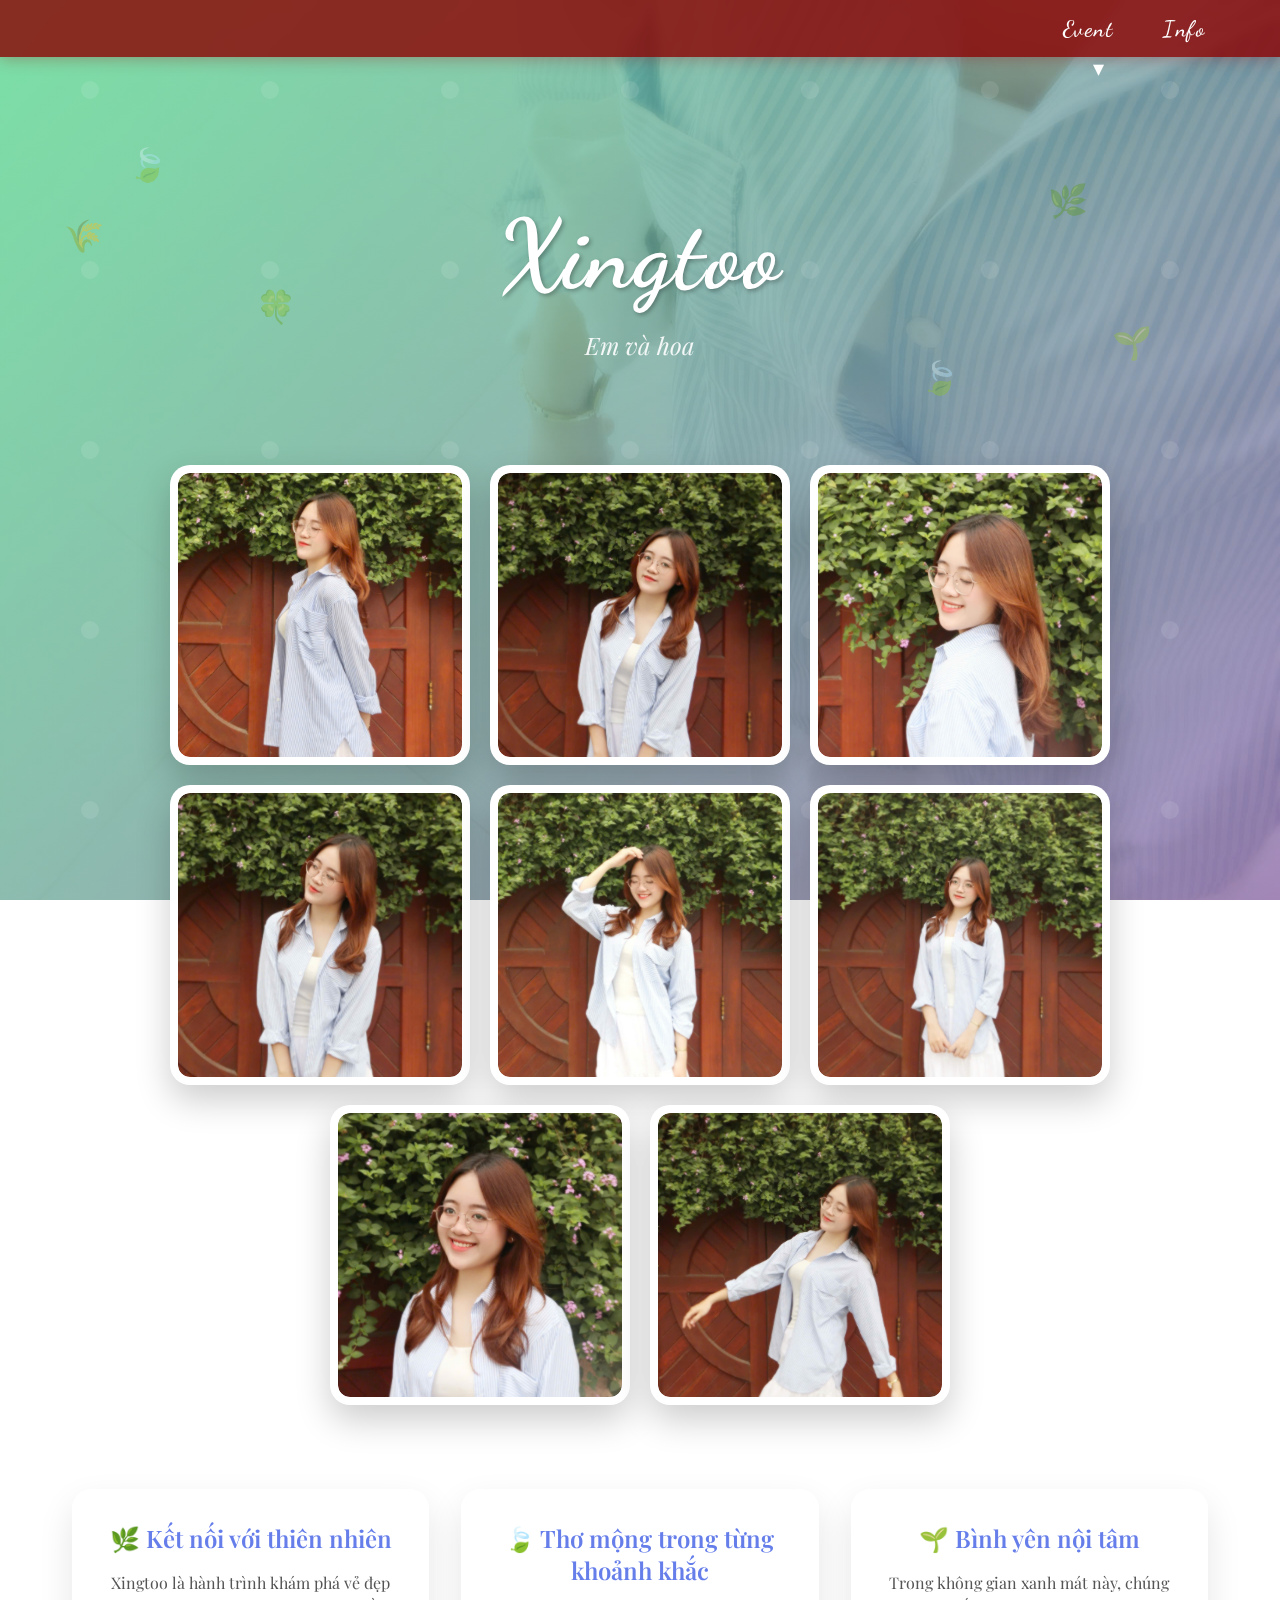
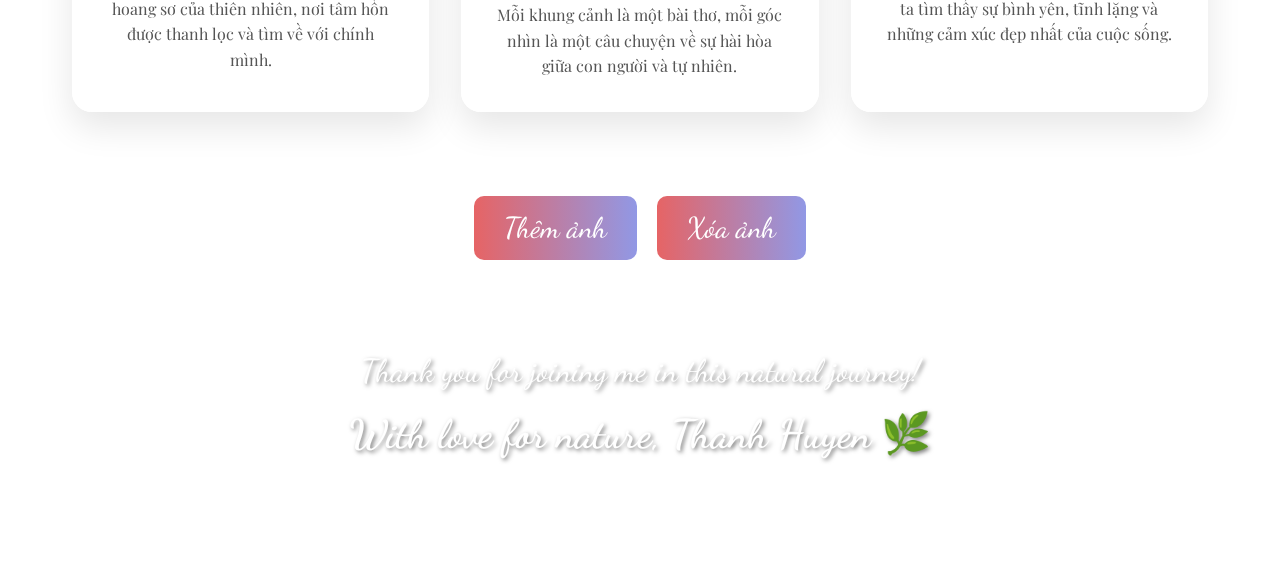
<file: xingtoo.html>
<!DOCTYPE html>
<html lang="en">
<head>
    <meta charset="UTF-8">
    <meta name="viewport" content="width=device-width, initial-scale=1.0">
    <title>Photo Album - Xingtoo Thiên Nhiên</title>
    <link rel="stylesheet" href="https://cdnjs.cloudflare.com/ajax/libs/font-awesome/6.5.1/css/all.min.css">
    <link href="https://fonts.googleapis.com/css2?family=Dancing+Script:wght@400;700&family=Playfair+Display:wght@400;700&display=swap" rel="stylesheet">
    <link rel="stylesheet" href="css/style-xingtoo.css">
    <link rel="stylesheet" href="css/style-bar.css">
    <link rel="stylesheet" href="css/style-footer.css">
    <link rel="stylesheet" href="css/style-button.css">
    <link rel="stylesheet" href="css/style-form.css">
</head>
<body>
    <nav class="taskbar">
        <ul>
            <li class="dropdown">
                <a href="#title" class="dropbtn">Event</a>
                <ul class="dropdown-content">
                    <li><a href="index.html">Tết</a></li>
                    <li><a href="chrismas.html">Giáng sinh</a></li>
                    <li><a href="school.html">AOF</a></li>
                    <li><a href="summer.html">Mùa hè xanh</a></li>
                    <li><a href="30.4.html">30.4</a></li>
                    <li><a href="aodaivn.html">Áo dài Việt</a></li>
                    <li><a href="lcd.html">LCĐ Khoa Kế Toán</a></li>
                    <li><a href="xingtoo.html">Xingtoo</a></li>
                </ul>
            </li>
            <li><a href="#info-section">Info</a></li>
        </ul>
    </nav>

    <div class="title" id="event-section">
        <h1>Xingtoo</h1>
        <p class="subtitle">Em và hoa</p>
        <span class="floating-leaf leaf-1">🍃</span>
        <span class="floating-leaf leaf-2">🌿</span>
        <span class="floating-leaf leaf-3">🍀</span>
        <span class="floating-leaf leaf-4">🌱</span>
        <span class="floating-leaf leaf-5">🌾</span>
        <span class="floating-leaf leaf-6">🍃</span>
    </div>

    <div class="photo-album">
        <div class="photo-card">
            <div class="photo-inner">
                <div class="photo-front">
                    <img src="image/Xingtoo/z6667677320445_0844b5ecd0fa1430bb6d75ba87ee72f8.jpg" alt="Cánh đồng xanh mướt">
                </div>
                <div class="photo-back">
                    <p>Cánh đồng lúa xanh mướt trong nắng mai - Thiên nhiên thức giấc</p>
                </div>
            </div>
        </div>

        <div class="photo-card">
            <div class="photo-inner">
                <div class="photo-front">
                    <img src="image/Xingtoo/z6667677358989_781f750b3a9c5f2bc76ed97d6bace2aa.jpg" alt="Rừng tre xanh">
                </div>
                <div class="photo-back">
                    <p>Rừng tre xanh mướt - Nơi tâm hồn tìm về bình yên</p>
                </div>
            </div>
        </div>

        <div class="photo-card">
            <div class="photo-inner">
                <div class="photo-front">
                    <img src="image/Xingtoo/z6667677279918_c13a80904fdecd61412d1deabf74eea2.jpg" alt="Dòng suối trong vắt">
                </div>
                <div class="photo-back">
                    <p>Dòng suối róc rách - Giai điệu của thiên nhiên</p>
                </div>
            </div>
        </div>

        <div class="photo-card">
            <div class="photo-inner">
                <div class="photo-front">
                    <img src="image/Xingtoo/z6667677359012_66e645051a4ad07ae130fca016b0b07d.jpg" alt="Hoa dại bên đường">
                </div>
                <div class="photo-back">
                    <p>Những bông hoa dại nhỏ bé - Vẻ đẹp giản dị mà thuần khiết</p>
                </div>
            </div>
        </div>

        <div class="photo-card">
            <div class="photo-inner">
                <div class="photo-front">
                    <img src="image/Xingtoo/z6667677359172_f4e19a2c7d0cb6d7c45f33b1b33dad0e.jpg" alt="Bình minh trên núi">
                </div>
                <div class="photo-back">
                    <p>Bình minh trên đỉnh núi - Khoảnh khắc thiêng liêng</p>
                </div>
            </div>
        </div>

        <div class="photo-card">
            <div class="photo-inner">
                <div class="photo-front">
                    <img src="image/Xingtoo/z6667677391127_1972991321e8b2f6a13bdf5e8e2ee918.jpg" alt="Chiều hoang sơ">
                </div>
                <div class="photo-back">
                    <p>Chiều tà trên cánh đồng - Nỗi nhớ da diết</p>
                </div>
            </div>
        </div>

        <div class="photo-card">
            <div class="photo-inner">
                <div class="photo-front">
                    <img src="image/Xingtoo/z6667677391128_80dbaaa9ac276c5760af3b4946e81ab0.jpg" alt="Chiều hoang sơ">
                </div>
                <div class="photo-back">
                    <p>Photo7</p>
                </div>
            </div>
        </div>

        <div class="photo-card">
            <div class="photo-inner">
                <div class="photo-front">
                    <img src="image/Xingtoo/z6667677391129_07b97cae32d9d54350a7faed2aafe550.jpg" alt="Chiều hoang sơ">
                </div>
                <div class="photo-back">
                    <p>Photo8</p>
                </div>
            </div>
        </div>
    </div>

    <div class="culture-info">
        <div class="info-card">
            <h3>🌿 Kết nối với thiên nhiên</h3>
            <p>Xingtoo là hành trình khám phá vẻ đẹp hoang sơ của thiên nhiên, nơi tâm hồn được thanh lọc và tìm về với chính mình.</p>
        </div>
        <div class="info-card">
            <h3>🍃 Thơ mộng trong từng khoảnh khắc</h3>
            <p>Mỗi khung cảnh là một bài thơ, mỗi góc nhìn là một câu chuyện về sự hài hòa giữa con người và tự nhiên.</p>
        </div>
        <div class="info-card">
            <h3>🌱 Bình yên nội tâm</h3>
            <p>Trong không gian xanh mát này, chúng ta tìm thấy sự bình yên, tĩnh lặng và những cảm xúc đẹp nhất của cuộc sống.</p>
        </div>
    </div>

    <div class="button-container">
        <input type="file" id="imageUpload" accept="image/*" style="display: none;">
        <button id="uploadButton">Thêm ảnh</button>
        <button id="deleteButton">Xóa ảnh</button>
    </div> 

    <div class="album-footer" id="info-section">
        <p>Thank you for joining me in this natural journey!</p>
        <p class="signature">With love for nature, Thanh Huyen 🌿</p>
        <div class="social-links">
            <a href="https://www.facebook.com/thazhhuyn20" target="_blank" class="social-icon">
                <i class="fab fa-facebook"></i>
            </a>
            <a href="https://www.instagram.com/thazhhuyn_20/" target="_blank" class="social-icon">
                <i class="fab fa-instagram"></i>
            </a>
            <a href="mailto:lathanhhuyen36@gmail.com" class="social-icon">
                <i class="fas fa-envelope"></i>
            </a>
            <a href="tel:0913270057" class="social-icon">
                <i class="fas fa-phone"></i>
            </a>
        </div>
    </div>

    <script>
        // Image upload functionality
        document.getElementById('uploadButton').addEventListener('click', function() {
            document.getElementById('imageUpload').click();
        });

        document.getElementById('imageUpload').addEventListener('change', function(e) {
            const file = e.target.files[0];
            if (file) {
                const reader = new FileReader();
                reader.onload = function(event) {
                    // Create new photo card
                    const photoAlbum = document.querySelector('.photo-album');
                    const newCard = document.createElement('div');
                    newCard.className = 'photo-card';
                    newCard.innerHTML = `
                        <div class="photo-inner">
                            <div class="photo-front">
                                <img src="${event.target.result}" alt="Uploaded nature photo">
                            </div>
                            <div class="photo-back">
                                <p>Thêm ảnh</p>
                            </div>
                        </div>
                    `;
                    photoAlbum.appendChild(newCard);
                };
                reader.readAsDataURL(file);
            }
        });

        // Delete functionality (removes last added photo)
        document.getElementById('deleteButton').addEventListener('click', function() {
            const photoAlbum = document.querySelector('.photo-album');
            const cards = photoAlbum.querySelectorAll('.photo-card');
            if (cards.length > 6) { // Keep at least original 6 photos
                photoAlbum.removeChild(cards[cards.length - 1]);
            } else {
                alert('Không thể xóa ảnh gốc!');
            }
        });

        // Smooth scrolling for navigation
        document.querySelectorAll('a[href^="#"]').forEach(anchor => {
            anchor.addEventListener('click', function (e) {
                e.preventDefault();
                const target = document.querySelector(this.getAttribute('href'));
                if (target) {
                    target.scrollIntoView({
                        behavior: 'smooth',
                        block: 'start'
                    });
                }
            });
        });

        // Add parallax effect to floating leaves
        window.addEventListener('scroll', function() {
            const scrolled = window.pageYOffset;
            const leaves = document.querySelectorAll('.floating-leaf');
            leaves.forEach((leaf, index) => {
                const speed = (index + 1) * 0.5;
                leaf.style.transform = `translateY(${scrolled * speed}px)`;
            });
        });
    </script>
</body>
</html>
</file>
<file: css/style-tet.css>
body {
    background: linear-gradient(135deg, rgba(0, 0, 0, 0.7), rgba(0, 0, 0, 0.3)),
            url(/image/newyear/85b411f1b05f0d01544e5.jpg);
    background-size: cover;
    background-position: center;
    background-attachment: fixed;
    min-height: 100vh;
    margin: 0;
    padding: 0;
    font-family: Arial, sans-serif;
}   

.photo-album {
    display: flex;
    flex-wrap: wrap;
    justify-content: center;
    gap: 20px;
    padding: 20px;
}

.photo-card {
    width: 300px;
    height: 300px;
    perspective: 1000px;
    cursor: pointer;
}

.photo-inner {
position: relative;
width: 100%;
height: 100%;
text-align: center;
transition: transform 0.8s;
transform-style: preserve-3d;
background-image: inherit;
}

.photo-card:hover .photo-inner {
    transform: rotateY(180deg);
}

.photo-front, .photo-back {
    position: absolute;
    width: 100%;
    height: 100%;
    backface-visibility: hidden;
    border-radius: 10px;
    box-shadow: 0 4px 8px rgba(118, 43, 43, 0.1);
}

.photo-front img {
    width: 100%;
    height: 100%;
    object-fit: cover;
    border-radius: 10px;
}

.photo-back {
position: absolute;
width: 100%;
height: 100%;
backface-visibility: hidden;
border-radius: 10px;
transform: rotateY(180deg);
display: flex;
align-items: center;
justify-content: center;
padding: 20px;
text-align: center;
background-color: rgba(111, 28, 28, 0.7);
backdrop-filter: blur(5px);
overflow: hidden;
border: 2px solid #ffffff; 
box-sizing: border-box;
}

.photo-back p {
    color: #ffffff;
    font-family: 'Dancing Script', cursive;
    font-size: 1.5em;
    line-height: 1.6;
    text-shadow: 1px 1px 2px rgba(0, 0, 0, 0.5);
    padding: 20px;
    z-index: 1;
}

.title {
text-align: center;
padding: 40px 0;
margin-bottom: 20px;
}

.title h1 {
color: #ffffff;
font-size: 6em;
font-weight: 700;
font-family: 'Dancing Script', cursive;
letter-spacing: 2px;
margin: 0;
padding: 0;
animation: glow 2s ease-in-out infinite alternate;
position: relative;
}

/* Hiệu ứng phát sáng */
@keyframes glow {
from {
    text-shadow: 
        0 0 5px #ab174e,
        0 0 10px #fff,
        0 0 15px #8f0a4d,
        0 0 20px #e60073,
        0 0 25px #e60073,
        0 0 30px #e60073,
        0 0 35px #e60073;
}
to {
    text-shadow: 
        0 0 10px #fff,
        0 0 20px #b3143f,
        0 0 30px #ff4da6,
        0 0 40px #ff4da6,
        0 0 50px #ff4da6,
        0 0 60px #ff4da6,
        0 0 70px #ff4da6;
}
}
.title h1::before {
content: '';
position: absolute;
left: -100%;
top: 0;
width: 50%;
height: 100%;
background: linear-gradient(
    120deg,
    transparent,
    rgba(255, 255, 255, 0.6),
    transparent
);
animation: shine 3s infinite;
}

.title {
position: relative;
overflow: hidden;
}

.title::after {
content: '✦';
position: absolute;
color: rgba(255, 255, 255, 0.8);
animation: twinkle 1.5s infinite;
}

.title::before {
content: '✦';
position: absolute;
color: rgba(255, 255, 255, 0.8);
animation: twinkle 2s infinite 0.5s;
}

@keyframes twinkle {
0%, 100% {
    opacity: 0;
    transform: scale(0.5);
}
50% {
    opacity: 1;
    transform: scale(1.2);
}
}

/* Thêm nhiều ngôi sao với các vị trí khác nhau */
.title::before { right: 20%; top: 20%; }
.title::after { left: 15%; bottom: 30%; }

/* Thêm các ngôi sao mới */
.title .star-1,
.title .star-2,
.title .star-3,
.title .star-4,
.title .star-5,
.title .star-6 {
content: '✦';
position: absolute;
color: rgba(255, 255, 255, 0.8);
}

.title .star-1 { left: 25%; top: 15%; animation: twinkle 2s infinite 0.2s; }
.title .star-2 { right: 30%; bottom: 20%; animation: twinkle 2s infinite 0.4s; }
.title .star-3 { left: 40%; top: 30%; animation: twinkle 2s infinite 0.6s; }
.title .star-4 { right: 35%; top: 25%; animation: twinkle 2s infinite 0.8s; }
.title .star-5 { left: 30%; bottom: 25%; animation: twinkle 2s infinite 1s; }
.title .star-6 { right: 25%; top: 35%; animation: twinkle 2s infinite 1.2s; }

/* Thêm biến thể kích thước cho các ngôi sao */
.title .star-1 { font-size: 1.2em; }
.title .star-2 { font-size: 0.8em; }
.title .star-3 { font-size: 1em; }
.title .star-4 { font-size: 0.9em; }
.title .star-5 { font-size: 1.1em; }
.title .star-6 { font-size: 0.7em; }

@keyframes fadeIn {
from {
    opacity: 0;
    transform: translateY(-20px);
}
to {
    opacity: 1;
    transform: translateY(0);
}
}

.title h1:hover {
    transform: scale(1.05);
    transition: transform 0.3s ease;
}
</file>
<file: css/style-bar.css>
.taskbar {
    position: fixed;
    top: 0;
    left: 0;
    width: 100%;
    background-color: rgba(139, 0, 0, 0.8); /* Màu đỏ thẫm với độ trong suốt */
    backdrop-filter: blur(4px); /* Hiệu ứng mờ */
    z-index: 1000;
    box-shadow: 0 2px 15px rgba(139, 0, 0, 0.3); /* Bóng đổ mềm mại */
}

.taskbar ul {
    list-style: none;
    margin: 0;
    padding: 0;
    display: flex;
    justify-content: flex-end;
    padding-right: 50px;
}

.taskbar li {
    padding: 15px 0;
}

.taskbar a {
    color: white;
    text-decoration: none;
    padding: 15px 25px;
    font-family: 'Dancing Script', cursive; /* Font chữ mềm mại */
    font-size: 1.4em; /* Tăng kích thước chữ cho phù hợp với font mới */
    font-weight: 500;
    letter-spacing: 1.5px;
    transition: all 0.3s ease;
}

/* Hiệu ứng hover */
.taskbar a:hover {
    background-color: rgba(255, 255, 255, 0.15);
    text-shadow: 0 0 10px rgba(255, 255, 255, 0.8);
    transform: translateY(-2px);
}

/* Hiệu ứng hover với border bottom */
.taskbar a::after {
    content: '';
    position: absolute;
    bottom: 0;
    left: 50%;
    width: 0;
    height: 2px;
    background: rgba(255, 255, 255, 0.5);
    transition: all 0.3s ease;
    transform: translateX(-30%);
}

.taskbar a:hover::after {
    width: 70%;
}

/* Điều chỉnh khoảng cách cho các phần khác */
.title {
    margin-top: 70px; /* Tăng khoảng cách một chút do font mới cao hơn */
}

/* Thêm CSS cho dropdown menu */
.dropdown {
    position: relative;
}

.dropdown-content {
    display: none;
    position: absolute;
    top: 100%;
    right: 0;
    background: rgba(139, 0, 0, 0.9);
    backdrop-filter: blur(8px);
    min-width: 180px;
    box-shadow: 0 8px 16px rgba(0, 0, 0, 0.2);
    border-radius: 0 0 10px 10px;
    overflow: hidden;
    transform: translateY(10px);
    opacity: 0;
    transition: all 0.3s ease;
}

.dropdown:hover .dropdown-content {
    display: block;
    transform: translateY(0);
    opacity: 1;
}

.dropdown-content li {
    padding: 0;
}

.dropdown-content a {
    display: block;
    padding: 15px 25px;
    color: white;
    font-family: 'Dancing Script', cursive;
    font-size: 1.2em;
    text-align: left;
    transition: all 0.3s ease;
}

/* Hiệu ứng hover cho các mục trong dropdown */
.dropdown-content a:hover {
    background: rgba(255, 255, 255, 0.15);
    padding-left: 30px; /* Di chuyển text sang phải một chút khi hover */
}

/* Thêm mũi tên cho menu chính */
.dropdown > a::after {
    content: '▾';
    margin-left: 5px;
    transition: transform 0.3s ease;
}

.dropdown:hover > a::after {
    transform: rotate(180deg);
}

/* Animation cho dropdown */
@keyframes dropdownFade {
    from {
        opacity: 0;
        transform: translateY(10px);
    }
    to {
        opacity: 1;
        transform: translateY(0);
    }
}

/* Thêm border mềm mại giữa các mục */
.dropdown-content li:not(:last-child) {
    border-bottom: 1px solid rgba(255, 255, 255, 0.1);
}

/* Hiệu ứng ripple khi hover */
.dropdown-content a:hover {
    background: linear-gradient(
        to right,
        rgba(255, 255, 255, 0.1),
        rgba(255, 255, 255, 0.15)
    );
}
</file>
<file: css/style-footer.css>
.album-footer {
    width: 100%;
    text-align: center;
    padding: 40px 0;
    margin-top: 40px;
    border-top: 2px solid rgba(255, 255, 255, 0.2);
}
    
.album-footer p {
    color: #ffffff;
    font-family: 'Dancing Script', cursive;
    font-size: 2em;
    text-shadow: 2px 2px 4px rgba(0, 0, 0, 0.5);
    margin: 10px 0;
    animation: fadeIn 1.5s ease-in;
}
    
.album-footer .signature {
    font-size: 2.5em;
    margin-top: 20px;
    color: #ffffff;
    font-weight: 700;
}
    
    /* Thêm hiệu ứng hover cho trái tim */
.signature:hover {
    transform: scale(1.1);
    transition: transform 0.3s ease;
}
    
    /* Animation cho chữ xuất hiện */
@keyframes fadeIn {
    from {
        opacity: 0;
        transform: translateY(20px);
    }
    to {
        opacity: 1;
        transform: translateY(0);
    }
}
    
/* Thêm CSS cho phần social links */
.social-links {
    margin-top: 30px;
    display: flex;
    justify-content: center;
    gap: 20px;
}
    
.social-icon {
    width: 50px;
    height: 50px;
    border-radius: 50%;
    background: rgba(255, 255, 255, 0.1);
    backdrop-filter: blur(5px);
    display: flex;
    align-items: center;
    justify-content: center;
    color: white;
    font-size: 1.5em;
    text-decoration: none;
    transition: all 0.3s ease;
    border: 2px solid rgba(255, 255, 255, 0.2);
}
    
.social-icon:hover {
    transform: translateY(-5px);
    background: rgba(255, 255, 255, 0.2);
    border-color: rgba(255, 255, 255, 0.5);
    box-shadow: 0 5px 15px rgba(0, 0, 0, 0.3);
}
    
    /* Màu riêng cho từng icon khi hover */
.social-icon:hover .fa-facebook {
    color: #1877f2;
}
    
.social-icon:hover .fa-instagram {
    color: #e4405f;
}
    
.social-icon:hover .fa-envelope {
    color: #ea4335;
}
    
.social-icon:hover .fa-phone {
    color: #4caf50;
}
</file>
<file: css/style-button.css>
.button-container {
    display: flex;
    justify-content: center; /* Căn giữa theo chiều ngang */
    gap: 20px;
    margin: 20px 0;
}

/* CSS cho button */
.button-container button {
font-family: 'Dancing Script', cursive; /* Font chữ mềm mại */
font-size: 1.8em; /* Tăng kích thước gấp đôi */
padding: 15px 30px;
border: none;
border-radius: 10px; /* Bo góc */
color: white;
cursor: pointer;
transition: all 0.3s ease;
background-image: linear-gradient(to right, #e66465, #9198e5); /* Gradient */
}

.button-container button:hover {
    box-shadow: 0 5px 15px rgba(0, 0, 0, 0.3); /* Hiệu ứng shadow khi hover */
}
</file>
<file: css/style-form.css>
/* CSS cho modal nhập mô tả ảnh */
.modal {
    display: none; /* Ẩn modal mặc định */
    position: fixed; 
    z-index: 1001; /* Đảm bảo modal nằm trên các phần tử khác */
    left: 0;
    top: 0;
    width: 100%;
    height: 100%;
    overflow: auto; 
    background-color: rgba(0, 0, 0, 0.4); /* Nền đen mờ */
}

.modal-content {
    background-color: #fefefe;
    margin: 10% auto; 
    padding: 20px;
    border: 1px solid #888;
    width: 40%; /* Điều chỉnh kích thước modal */
    border-radius: 10px; /* Bo góc modal */
    text-align: center; /* Căn giữa nội dung modal */
    font-family: 'Dancing Script', cursive; /* Sử dụng font chữ mềm mại */
    background: linear-gradient(to right, #f06292, #64b5f6); /* Màu gradient */
    box-shadow: 0 4px 8px rgba(0,0,0,0.3); /* Thêm đổ bóng */
}

.modal-content label {
    display: block;
    margin-bottom: 10px;
    color: white; /* Màu chữ trắng */
    font-size: 1.8em;
}

.modal-content textarea {
    width: calc(100% - 20px);
    height: 100px;
    padding: 10px;
    margin-bottom: 15px;
    border: 1px solid #ccc;
    border-radius: 4px;
    resize: vertical;
}

.modal-content button {
    padding: 10px 20px;
    border: none;
    border-radius: 4px;
    background-color: #4CAF50; /* Màu nền nút */
    color: white;
    cursor: pointer;
    margin: 0 5px; /* Khoảng cách giữa các nút */
}

.modal-content button:hover {
    background-color: #45a049;
}

/* Hiển thị modal khi upload ảnh */
.show {
    display: block; 
}
</file>
<file: css/style-30-4.css>
body {
    background: linear-gradient(135deg, rgba(220, 38, 38, 0.8), rgba(217, 119, 6, 0.6)),
            url(../image/30.4/z6667671581661_14d3d04b54e620a148e0778e0b6f43f8.jpg);
    background-size: cover;
    background-position: center;
    background-attachment: fixed;
    min-height: 100vh;
    margin: 0;
    padding: 0;
    font-family: Arial, sans-serif;
}   

.photo-album {
    display: flex;
    flex-wrap: wrap;
    justify-content: center;
    gap: 20px;
    padding: 20px;
}

.photo-card {
    width: 300px;
    height: 300px;
    perspective: 1000px;
    cursor: pointer;
}

.photo-inner {
    position: relative;
    width: 100%;
    height: 100%;
    text-align: center;
    transition: transform 0.8s;
    transform-style: preserve-3d;
    background-image: inherit;
}

.photo-card:hover .photo-inner {
    transform: rotateY(180deg);
}

.photo-front, .photo-back {
    position: absolute;
    width: 100%;
    height: 100%;
    backface-visibility: hidden;
    border-radius: 10px;
    box-shadow: 0 4px 8px rgba(220, 38, 38, 0.3);
}

.photo-front img {
    width: 100%;
    height: 100%;
    object-fit: cover;
    border-radius: 10px;
    border: 2px solid rgba(234, 179, 8, 0.6);
}

.photo-back {
    position: absolute;
    width: 100%;
    height: 100%;
    backface-visibility: hidden;
    border-radius: 10px;
    transform: rotateY(180deg);
    display: flex;
    align-items: center;
    justify-content: center;
    padding: 20px;
    text-align: center;
    background: linear-gradient(135deg, rgba(220, 38, 38, 0.8), rgba(185, 28, 28, 0.9));
    backdrop-filter: blur(5px);
    overflow: hidden;
    border: 2px solid #fbbf24; 
    box-sizing: border-box;
}

.photo-back p {
    color: #fef3c7;
    font-family: 'Dancing Script', cursive;
    font-size: 1.5em;
    line-height: 1.6;
    text-shadow: 2px 2px 4px rgba(0, 0, 0, 0.7);
    padding: 20px;
    z-index: 1;
    font-weight: 600;
}

.title {
    text-align: center;
    padding: 40px 0;
    margin-bottom: 20px;
}

.title h1 {
    color: #fef3c7;
    font-size: 6em;
    font-weight: 700;
    font-family: 'Dancing Script', cursive;
    letter-spacing: 2px;
    margin: 0;
    padding: 0;
    animation: glow 2s ease-in-out infinite alternate;
    position: relative;
}

/* Hiệu ứng phát sáng với màu đỏ vàng */
@keyframes glow {
    from {
        text-shadow: 
            0 0 5px #dc2626,
            0 0 10px #fef3c7,
            0 0 15px #dc2626,
            0 0 20px #f59e0b,
            0 0 25px #f59e0b,
            0 0 30px #dc2626,
            0 0 35px #dc2626;
    }
    to {
        text-shadow: 
            0 0 10px #fef3c7,
            0 0 20px #dc2626,
            0 0 30px #f59e0b,
            0 0 40px #f59e0b,
            0 0 50px #dc2626,
            0 0 60px #f59e0b,
            0 0 70px #dc2626;
    }
}

.title h1::before {
    content: '';
    position: absolute;
    left: -100%;
    top: 0;
    width: 50%;
    height: 100%;
    background: linear-gradient(
        120deg,
        transparent,
        rgba(237, 190, 71, 0.8),
        transparent
    );
    animation: shine 3s infinite;
}

@keyframes shine {
    0% {
        left: -100%;
    }
    100% {
        left: 100%;
    }
}

.title {
    position: relative;
    overflow: hidden;
}

.title::after {
    content: '★';
    position: absolute;
    color: rgba(251, 191, 36, 0.9);
    animation: twinkle 1.5s infinite;
    font-size: 1.5em;
}

.title::before {
    content: '★';
    position: absolute;
    color: rgba(251, 191, 36, 0.9);
    animation: twinkle 2s infinite 0.5s;
    font-size: 1.2em;
}

@keyframes twinkle {
    0%, 100% {
        opacity: 0;
        transform: scale(0.5) rotate(0deg);
    }
    50% {
        opacity: 1;
        transform: scale(1.2) rotate(180deg);
    }
}

/* Thêm nhiều ngôi sao với các vị trí khác nhau */
.title::before { right: 20%; top: 20%; }
.title::after { left: 15%; bottom: 30%; }

/* Thêm các ngôi sao mới với biểu tượng ngôi sao 5 cánh */
.title .star-1,
.title .star-2,
.title .star-3,
.title .star-4,
.title .star-5,
.title .star-6 {
    content: '★';
    position: absolute;
    color: rgba(251, 191, 36, 0.9);
}

.title .star-1 { left: 25%; top: 15%; animation: twinkle 2s infinite 0.2s; }
.title .star-2 { right: 30%; bottom: 20%; animation: twinkle 2s infinite 0.4s; }
.title .star-3 { left: 40%; top: 30%; animation: twinkle 2s infinite 0.6s; }
.title .star-4 { right: 35%; top: 25%; animation: twinkle 2s infinite 0.8s; }
.title .star-5 { left: 30%; bottom: 25%; animation: twinkle 2s infinite 1s; }
.title .star-6 { right: 25%; top: 35%; animation: twinkle 2s infinite 1.2s; }

/* Thêm biến thể kích thước cho các ngôi sao */
.title .star-1 { font-size: 1.4em; }
.title .star-2 { font-size: 1em; }
.title .star-3 { font-size: 1.2em; }
.title .star-4 { font-size: 1.1em; }
.title .star-5 { font-size: 1.3em; }
.title .star-6 { font-size: 0.9em; }

@keyframes fadeIn {
    from {
        opacity: 0;
        transform: translateY(-20px);
    }
    to {
        opacity: 1;
        transform: translateY(0);
    }
}

.title h1:hover {
    transform: scale(1.05);
    transition: transform 0.3s ease;
    color: #a94118;
}

/* Thêm hiệu ứng patriotic cho ngày 30/4 */
.photo-card:hover {
    animation: patriotic-pulse 0.6s ease-in-out;
}

@keyframes patriotic-pulse {
    0% {
        transform: scale(1);
        box-shadow: 0 0 0 0 rgba(220, 38, 38, 0.7);
    }
    70% {
        transform: scale(1.05);
        box-shadow: 0 0 0 10px rgba(220, 38, 38, 0);
    }
    100% {
        transform: scale(1);
        box-shadow: 0 0 0 0 rgba(220, 38, 38, 0);
    }
}

/* Thêm hiệu ứng cho background */
body::before {
    content: '';
    position: fixed;
    top: 0;
    left: 0;
    width: 100%;
    height: 100%;
    background: radial-gradient(circle at 20% 80%, rgba(251, 191, 36, 0.1) 0%, transparent 50%),
                radial-gradient(circle at 80% 20%, rgba(220, 38, 38, 0.1) 0%, transparent 50%);
    pointer-events: none;
    z-index: -1;
}
</file>
<file: css/style-aodai.css>
body {
    background: linear-gradient(135deg, rgba(139, 69, 19, 0.7), rgba(160, 82, 45, 0.3)),
            url(../image/aodaivn/z6667683738812_fa59089d0419947274e88aa2201fd9ab.jpg);
    background-size: cover;
    background-position: center;
    background-attachment: fixed;
    min-height: 100vh;
    margin: 0;
    padding: 0;
    font-family: 'Times New Roman', serif;
}   

.photo-album {
    display: flex;
    flex-wrap: wrap;
    justify-content: center;
    gap: 20px;
    padding: 20px;
}

.photo-card {
    width: 300px;
    height: 300px;
    perspective: 1000px;
    cursor: pointer;
}

.photo-inner {
    position: relative;
    width: 100%;
    height: 100%;
    text-align: center;
    transition: transform 0.8s;
    transform-style: preserve-3d;
    background-image: inherit;
}

.photo-card:hover .photo-inner {
    transform: rotateY(180deg);
}

.photo-front, .photo-back {
    position: absolute;
    width: 100%;
    height: 100%;
    backface-visibility: hidden;
    border-radius: 10px;
    box-shadow: 0 4px 8px rgba(139, 69, 19, 0.3);
}

.photo-front img {
    width: 100%;
    height: 100%;
    object-fit: cover;
    border-radius: 10px;
    border: 2px solid #D4AF37;
}

.photo-back {
    position: absolute;
    width: 100%;
    height: 100%;
    backface-visibility: hidden;
    border-radius: 10px;
    transform: rotateY(180deg);
    display: flex;
    align-items: center;
    justify-content: center;
    padding: 20px;
    text-align: center;
    background: linear-gradient(135deg, rgba(139, 69, 19, 0.9), rgba(160, 82, 45, 0.8));
    backdrop-filter: blur(5px);
    overflow: hidden;
    border: 2px solid #D4AF37;
    box-sizing: border-box;
}

.photo-back p {
    color: #FFFAF0;
    font-family: 'Dancing Script', cursive;
    font-size: 1.4em;
    line-height: 1.6;
    text-shadow: 2px 2px 4px rgba(0, 0, 0, 0.7);
    padding: 20px;
    z-index: 1;
    font-weight: 500;
}

.title {
    text-align: center;
    padding: 40px 0;
    margin-bottom: 20px;
}

.title h1 {
    color: #FFFFFF;
    font-size: 6em;
    font-weight: 700;
    font-family: 'Dancing Script', cursive;
    letter-spacing: 2px;
    margin: 0;
    padding: 0;
    animation: glow 2.5s ease-in-out infinite alternate;
    position: relative;
    -webkit-text-stroke: 2px #D4AF37;
    text-shadow: 2px #D4AF37;
}

.title .subtitle {
    color: #FFFAF0;
    font-size: 1.5em;
    font-family: 'Dancing Script', cursive;
    margin-top: 10px;
    text-shadow: 1px 1px 2px rgba(0, 0, 0, 0.5);
    font-style: italic;
}

/* Hiệu ứng phát sáng cho chủ đề áo dài */
@keyframes glow {
    from {
        text-shadow: 
            0 0 5px #D4AF37,
            0 0 10px #D4AF37,
            0 0 15px #B8860B,
            0 0 20px #D4AF37,
            0 0 25px #D4AF37,
            0 0 30px #DAA520,
            0 0 35px #DAA520;
        -webkit-text-stroke: 2px #D4AF37;
        text-stroke: 2px #D4AF37;
    }
    to {
        text-shadow: 
            0 0 10px #D4AF37,
            0 0 20px #D4AF37,
            0 0 30px #FFD700,
            0 0 40px #FFD700,
            0 0 50px #FFD700,
            0 0 60px #FFD700,
            0 0 70px #FFD700;
        -webkit-text-stroke: 3px #FFD700;
        text-stroke: 3px #FFD700;
    }
}

.title h1::before {
    content: '';
    position: absolute;
    left: -100%;
    top: 0;
    width: 50%;
    height: 100%;
    background: linear-gradient(
        120deg,
        transparent,
        rgba(255, 215, 0, 0.6),
        transparent
    );
    animation: shine 3s infinite;
}

@keyframes shine {
    0% {
        left: -100%;
    }
    100% {
        left: 100%;
    }
}

.title {
    position: relative;
    overflow: hidden;
}

.title::after {
    content: '❀';
    position: absolute;
    color: rgba(212, 175, 55, 0.8);
    animation: twinkle 1.5s infinite;
    font-size: 1.5em;
}

.title::before {
    content: '❀';
    position: absolute;
    color: rgba(212, 175, 55, 0.8);
    animation: twinkle 2s infinite 0.5s;
    font-size: 1.2em;
}

@keyframes twinkle {
    0%, 100% {
        opacity: 0;
        transform: scale(0.5);
    }
    50% {
        opacity: 1;
        transform: scale(1.2);
    }
}

/* Thêm nhiều hoa văn với các vị trí khác nhau */
.title::before { right: 20%; top: 20%; }
.title::after { left: 15%; bottom: 30%; }

/* Thêm các hoa văn mới */
.title .star-1,
.title .star-2,
.title .star-3,
.title .star-4,
.title .star-5,
.title .star-6 {
    position: absolute;
    color: rgba(212, 175, 55, 0.8);
    font-size: 1.5em;
}

.title .star-1 { left: 25%; top: 15%; animation: twinkle 2s infinite 0.2s; }
.title .star-2 { right: 30%; bottom: 20%; animation: twinkle 2s infinite 0.4s; }
.title .star-3 { left: 40%; top: 30%; animation: twinkle 2s infinite 0.6s; }
.title .star-4 { right: 35%; top: 25%; animation: twinkle 2s infinite 0.8s; }
.title .star-5 { left: 30%; bottom: 25%; animation: twinkle 2s infinite 1s; }
.title .star-6 { right: 25%; top: 35%; animation: twinkle 2s infinite 1.2s; }

/* Thêm biến thể kích thước cho các hoa văn */
.title .star-1 { font-size: 1.4em; }
.title .star-2 { font-size: 1.1em; }
.title .star-3 { font-size: 1.3em; }
.title .star-4 { font-size: 1.2em; }
.title .star-5 { font-size: 1.5em; }
.title .star-6 { font-size: 1em; }

@keyframes fadeIn {
    from {
        opacity: 0;
        transform: translateY(-20px);
    }
    to {
        opacity: 1;
        transform: translateY(0);
    }
}

.title h1:hover {
    transform: scale(1.05);
    transition: transform 0.3s ease;
}

/* Thông tin văn hóa */
.culture-info {
    display: flex;
    justify-content: center;
    gap: 30px;
    padding: 40px 20px;
    flex-wrap: wrap;
}

.info-card {
    background: linear-gradient(135deg, rgba(139, 69, 19, 0.9), rgba(160, 82, 45, 0.8));
    border: 2px solid #D4AF37;
    border-radius: 15px;
    padding: 25px;
    max-width: 300px;
    text-align: center;
    backdrop-filter: blur(10px);
    box-shadow: 0 8px 16px rgba(0, 0, 0, 0.3);
    transition: transform 0.3s ease;
}

.info-card:hover {
    transform: translateY(-5px);
    box-shadow: 0 12px 24px rgba(0, 0, 0, 0.4);
}

.info-card h3 {
    color: #D4AF37;
    font-family: 'Dancing Script', cursive;
    font-size: 1.8em;
    margin-bottom: 15px;
    text-shadow: 1px 1px 2px rgba(0, 0, 0, 0.5);
}

.info-card p {
    color: #FFFAF0;
    font-family: 'Times New Roman', serif;
    font-size: 1.1em;
    line-height: 1.6;
    text-shadow: 1px 1px 2px rgba(0, 0, 0, 0.5);
}

/* Responsive design */
@media (max-width: 768px) {
    .title h1 {
        font-size: 4em;
    }
    
    .photo-card {
        width: 250px;
        height: 250px;
    }
    
    .culture-info {
        flex-direction: column;
        align-items: center;
    }
    
    .info-card {
        max-width: 90%;
    }
}
</file>
<file: css/style-chrismas.css>
/* Thiết lập nền Giáng sinh */
body {
    background: linear-gradient(135deg, rgba(129, 57, 57, 0.8), rgba(57, 88, 57, 0.8)),
                url(/image/christmas/ead9e46519cfa491fdde10.jpg);
    background-size: cover;
    background-position: center;
    background-attachment: fixed;
    min-height: 100vh;
    margin: 0;
    padding: 0;
    font-family: 'Dancing Script', cursive;
}

/* Title với hiệu ứng tuyết rơi */
.title {
    text-align: center;
    padding: 40px 0;
    margin-top: 70px;
    position: relative;
}

.title h1 {
    color: #ffffff;
    font-size: 4em;
    font-weight: 700;
    font-family: 'Dancing Script', cursive;
    letter-spacing: 2px;
    margin: 0;
    padding: 0;
    animation: glow 2s ease-in-out infinite alternate;
    position: relative;
}

@keyframes glow {
    from {
        text-shadow: 
            0 0 5px #ab174e,
            0 0 10px #fff,
            0 0 15px #8f0a4d,
            0 0 20px #e60073,
            0 0 25px #e60073,
            0 0 30px #e60073,
            0 0 35px #e60073;
    }
    to {
        text-shadow: 
            0 0 10px #fff,
            0 0 20px #b3143f,
            0 0 30px #ff4da6,
            0 0 40px #ff4da6,
            0 0 50px #ff4da6,
            0 0 60px #ff4da6,
            0 0 70px #ff4da6;
    }
}

.title h1::before {
    content: '';
    position: absolute;
    left: -100%;
    top: 0;
    width: 50%;
    height: 100%;
    background: linear-gradient(
        120deg,
        transparent,
        rgba(255, 255, 255, 0.6),
        transparent
    );
    animation: shine 3s infinite;
}

/* Album ảnh */
.photo-album {
    display: flex;
    flex-wrap: wrap;
    justify-content: center;
    gap: 20px;
    padding: 20px;
    background-color: rgba(255, 255, 255, 0.1);
    backdrop-filter: blur(10px);
    border-radius: 15px;
    margin: 20px;
}

.photo-card {
    width: 300px;
    height: 300px;
    perspective: 1000px;
    cursor: pointer;
}

.photo-inner {
    position: relative;
    width: 100%;
    height: 100%;
    text-align: center;
    transition: transform 0.8s;
    transform-style: preserve-3d;
}

.photo-card:hover .photo-inner {
    transform: rotateY(180deg);
}

.photo-front, .photo-back {
    position: absolute;
    width: 100%;
    height: 100%;
    backface-visibility: hidden;
    border-radius: 10px;
    border: 2px solid rgba(255, 255, 255, 0.8);
}

.photo-front img {
    width: 100%;
    height: 100%;
    object-fit: cover;
    border-radius: 10px;
}

.photo-back {
    background-color: rgba(139, 0, 0, 0.7);
    transform: rotateY(180deg);
    display: flex;
    align-items: center;
    justify-content: center;
    padding: 20px;
    text-align: center;
    color: white;
}

/* Hiệu ứng tuyết rơi */
@keyframes snowfall {
    0% {
        transform: translateY(-100vh) translateX(0);
    }
    100% {
        transform: translateY(100vh) translateX(100px);
    }
}

.snowflake {
    color: white;
    position: fixed;
    top: -10%;
    animation: snowfall linear infinite;
    user-select: none;
    z-index: 1;
    text-shadow: 0 0 5px rgba(255, 255, 255, 0.8);
}
</file>
<file: css/style-lcd.css>
body {
    background: linear-gradient(135deg, rgba(239, 61, 96, 0.8), rgba(178, 34, 34, 0.5)),
            url(../image/LCD/z6667680102693_b5e0a14b2a4dc4626ed381bc5718ee9c.jpg);
    background-size: cover;
    background-position: center;
    background-attachment: fixed;
    min-height: 100vh;
    margin: 0;
    padding: 0;
    font-family: 'Arial', sans-serif;
}   

.photo-album {
    display: flex;
    flex-wrap: wrap;
    justify-content: center;
    gap: 20px;
    padding: 20px;
}

.photo-card {
    width: 300px;
    height: 300px;
    perspective: 1000px;
    cursor: pointer;
}

.photo-inner {
    position: relative;
    width: 100%;
    height: 100%;
    text-align: center;
    transition: transform 0.8s;
    transform-style: preserve-3d;
    background-image: inherit;
}

.photo-card:hover .photo-inner {
    transform: rotateY(180deg);
}

.photo-front, .photo-back {
    position: absolute;
    width: 100%;
    height: 100%;
    backface-visibility: hidden;
    border-radius: 10px;
    box-shadow: 0 4px 8px rgba(220, 20, 60, 0.4);
}

.photo-front img {
    width: 100%;
    height: 100%;
    object-fit: cover;
    border-radius: 10px;
    border: 3px solid #DC143C;
}

.photo-back {
    position: absolute;
    width: 100%;
    height: 100%;
    backface-visibility: hidden;
    border-radius: 10px;
    transform: rotateY(180deg);
    display: flex;
    align-items: center;
    justify-content: center;
    padding: 20px;
    text-align: center;
    background: linear-gradient(135deg, rgba(220, 20, 60, 0.95), rgba(178, 34, 34, 0.9));
    backdrop-filter: blur(5px);
    overflow: hidden;
    border: 3px solid #FFFFFF;
    box-sizing: border-box;
}

.photo-back p {
    color: #FFFFFF;
    font-family: 'Arial', sans-serif;
    font-size: 1.4em;
    line-height: 1.6;
    text-shadow: 2px 2px 4px rgba(0, 0, 0, 0.8);
    padding: 20px;
    z-index: 1;
    font-weight: 600;
}

.title {
    text-align: center;
    padding: 40px 0;
    margin-bottom: 20px;
}

.title h1 {
    color: #FFFFFF;
    font-size: 6em;
    font-weight: 700;
    font-family: 'Dancing Script', cursive;
    letter-spacing: 2px;
    margin: 0;
    padding: 0;
    animation: glow 2.5s ease-in-out infinite alternate;
    position: relative;
    -webkit-text-stroke: 3px #f15776;
    text-shadow: 3px #ff4646;
}

.title .subtitle {
    color: #ffffff;
    font-size: 1.5em;
    font-family: 'Arial', sans-serif;
    margin-top: 10px;
    text-shadow: 2px 2px 4px rgba(48, 34, 34, 0.7);
    font-weight: 600;
    background: linear-gradient(45deg, #ffffff, #FF6B6B);
    -webkit-background-clip: text;
    -webkit-text-fill-color: transparent;
    background-clip: text;
}

/* Hiệu ứng phát sáng cho chủ đề đoàn viên */
@keyframes glow {
    from {
        text-shadow: 
            0 0 5px #DC143C,
            0 0 10px #DC143C,
            0 0 15px #B22222,
            0 0 20px #DC143C,
            0 0 25px #DC143C,
            0 0 30px #FF0000,
            0 0 35px #FF0000;
        -webkit-text-stroke: 3px #f4dada;
        text-stroke: 3px #DC143C;
    }
    to {
        text-shadow: 
            0 0 10px #DC143C,
            0 0 20px #DC143C,
            0 0 30px #FF4500,
            0 0 40px #FF4500,
            0 0 50px #FF6347,
            0 0 60px #FF6347,
            0 0 70px #FF6347;
        -webkit-text-stroke: 4px #cbc4c4;
        text-stroke: 4px #FF0000;
    }
}

.title h1::before {
    content: '';
    position: absolute;
    left: -100%;
    top: 0;
    width: 50%;
    height: 100%;
    background: linear-gradient(
        120deg,
        transparent,
        rgba(255, 255, 255, 0.8),
        transparent
    );
    animation: shine 3s infinite;
}

@keyframes shine {
    0% {
        left: -100%;
    }
    100% {
        left: 100%;
    }
}

.title {
    position: relative;
    overflow: hidden;
}

.title::after {
    content: '★';
    position: absolute;
    color: rgba(255, 255, 255, 0.9);
    animation: twinkle 1.5s infinite;
    font-size: 1.8em;
}

.title::before {
    content: '★';
    position: absolute;
    color: rgba(255, 255, 255, 0.9);
    animation: twinkle 2s infinite 0.5s;
    font-size: 1.5em;
}

@keyframes twinkle {
    0%, 100% {
        opacity: 0;
        transform: scale(0.5);
    }
    50% {
        opacity: 1;
        transform: scale(1.2);
    }
}

/* Thêm nhiều biểu tượng với các vị trí khác nhau */
.title::before { right: 20%; top: 20%; }
.title::after { left: 15%; bottom: 30%; }

/* Thêm các biểu tượng mới */
.title .star-1,
.title .star-2,
.title .star-3,
.title .star-4,
.title .star-5,
.title .star-6 {
    position: absolute;
    color: rgba(255, 255, 255, 0.9);
    font-size: 1.8em;
}

.title .star-1 { left: 25%; top: 15%; animation: twinkle 2s infinite 0.2s; }
.title .star-2 { right: 30%; bottom: 20%; animation: twinkle 2s infinite 0.4s; }
.title .star-3 { left: 40%; top: 30%; animation: twinkle 2s infinite 0.6s; }
.title .star-4 { right: 35%; top: 25%; animation: twinkle 2s infinite 0.8s; }
.title .star-5 { left: 30%; bottom: 25%; animation: twinkle 2s infinite 1s; }
.title .star-6 { right: 25%; top: 35%; animation: twinkle 2s infinite 1.2s; }

/* Thêm biến thể kích thước cho các biểu tượng */
.title .star-1 { font-size: 1.6em; color: #FFFFFF; }
.title .star-2 { font-size: 1.4em; color: #FF6B6B; }
.title .star-3 { font-size: 1.8em; color: #DC143C; }
.title .star-4 { font-size: 1.5em; color: #FFFFFF; }
.title .star-5 { font-size: 1.7em; color: #FF6B6B; }
.title .star-6 { font-size: 1.3em; color: #DC143C; }

@keyframes fadeIn {
    from {
        opacity: 0;
        transform: translateY(-20px);
    }
    to {
        opacity: 1;
        transform: translateY(0);
    }
}

.title h1:hover {
    transform: scale(1.05);
    transition: transform 0.3s ease;
}

/* Thông tin đoàn viên */
.youth-union-info {
    display: flex;
    justify-content: center;
    gap: 30px;
    padding: 40px 20px;
    flex-wrap: wrap;
}

.info-card {
    background: linear-gradient(135deg, rgba(220, 20, 60, 0.95), rgba(178, 34, 34, 0.9));
    border: 3px solid #FFFFFF;
    border-radius: 15px;
    padding: 25px;
    max-width: 300px;
    text-align: center;
    backdrop-filter: blur(10px);
    box-shadow: 0 8px 16px rgba(0, 0, 0, 0.4);
    transition: transform 0.3s ease;
    position: relative;
    overflow: hidden;
}

.info-card::before {
    content: '';
    position: absolute;
    top: 0;
    left: 0;
    right: 0;
    height: 4px;
    background: linear-gradient(90deg, #FFFFFF, #DC143C, #FFFFFF);
    animation: shimmer 2s infinite;
}

@keyframes shimmer {
    0% { transform: translateX(-100%); }
    100% { transform: translateX(100%); }
}

.info-card:hover {
    transform: translateY(-8px);
    box-shadow: 0 12px 24px rgba(0, 0, 0, 0.5);
    border-color: #FF6B6B;
}

.info-card h3 {
    color: #FFFFFF;
    font-family: 'Arial', sans-serif;
    font-size: 1.8em;
    margin-bottom: 15px;
    text-shadow: 2px 2px 4px rgba(0, 0, 0, 0.7);
    font-weight: 700;
}

.info-card p {
    color: #FFFFFF;
    font-family: 'Arial', sans-serif;
    font-size: 1.1em;
    line-height: 1.6;
    text-shadow: 1px 1px 2px rgba(0, 0, 0, 0.6);
    font-weight: 500;
}

/* Responsive design */
@media (max-width: 768px) {
    .title h1 {
        font-size: 4em;
        -webkit-text-stroke: 2px #DC143C;
        text-shadow: 2px #DC143C;
    }
    
    .photo-card {
        width: 250px;
        height: 250px;
    }
    
    .youth-union-info {
        flex-direction: column;
        align-items: center;
    }
    
    .info-card {
        max-width: 90%;
    }
    
    .title .star-1,
    .title .star-2,
    .title .star-3,
    .title .star-4,
    .title .star-5,
    .title .star-6 {
        font-size: 1.2em;
    }
}
</file>
<file: css/style-school.css>
/* CSS cho toàn trang */
body {
    background: linear-gradient(135deg, rgba(103, 24, 24, 0.936), rgba(107, 96, 96, 0.8)),
                url(/image/school/fb990a7f64cad99480db24.jpg); /* Thay ảnh nền */
    background-size: cover;
    background-position: center;
    background-attachment: fixed;
    min-height: 100vh;
    margin: 0;
    padding: 0;
    font-family: 'Dancing Script', cursive; /* Font chữ mềm mại */
}

/* CSS cho tiêu đề */
.title {
    text-align: center;
    padding: 80px 0 40px 0; /* Điều chỉnh padding cho phù hợp với taskbar */
    margin-bottom: 20px;
    position: relative;
    overflow: hidden;
}

.title h1 {
    color: #eadede; /* Màu đỏ thẫm */
    font-size: 4em;
    font-weight: 700;
    text-shadow: 2px 2px 4px rgba(0, 0, 0, 0.5);
    letter-spacing: 2px;
    margin: 0;
    padding: 0;
    animation: glow 2s ease-in-out infinite alternate;
}

/* Hiệu ứng phát sáng cho title */
@keyframes glow {
    from {
        text-shadow: 
            0 0 5px #fff,
            0 0 10px #a56b6b,
            0 0 15px #905b5b,
            0 0 20px #8B0000,
            0 0 25px #8B0000,
            0 0 30px #8B0000,
            0 0 35px #8B0000;
    }
    to {
        text-shadow: 
            0 0 10px #fff,
            0 0 20px #934444,
            0 0 30px #9c8383,
            0 0 40px #b68787,
            0 0 50px #cb9e9e,
            0 0 60px #816666,
            0 0 70px #8B0000;
    }
}

/* Thêm các ngôi sao với các vị trí khác nhau */
.title::before { right: 20%; top: 20%; }
.title::after { left: 15%; bottom: 30%; }

/* Thêm các ngôi sao mới */
.title .star-1,
.title .star-2,
.title .star-3,
.title .star-4,
.title .star-5,
.title .star-6 {
    content: '✦';
    position: absolute;
    color: rgba(255, 255, 255, 0.8);
}

.title .star-1 { left: 25%; top: 15%; animation: twinkle 2s infinite 0.2s; }
.title .star-2 { right: 30%; bottom: 20%; animation: twinkle 2s infinite 0.4s; }
.title .star-3 { left: 40%; top: 30%; animation: twinkle 2s infinite 0.6s; }
.title .star-4 { right: 35%; top: 25%; animation: twinkle 2s infinite 0.8s; }
.title .star-5 { left: 30%; bottom: 25%; animation: twinkle 2s infinite 1s; }
.title .star-6 { right: 25%; top: 35%; animation: twinkle 2s infinite 1.2s; }

/* Thêm biến thể kích thước cho các ngôi sao */
.title .star-1 { font-size: 1.2em; }
.title .star-2 { font-size: 0.8em; }
.title .star-3 { font-size: 1em; }
.title .star-4 { font-size: 0.9em; }
.title .star-5 { font-size: 1.1em; }
.title .star-6 { font-size: 0.7em; }

/* Hiệu ứng lấp lánh cho các ngôi sao */
@keyframes twinkle {
    0%, 100% {
        opacity: 0;
        transform: scale(0.5);
    }
    50% {
        opacity: 1;
        transform: scale(1.2);
    }
}

/* CSS cho taskbar */
.taskbar {
    position: fixed;
    top: 0;
    left: 0;
    width: 100%;
    background-color: rgba(139, 0, 0, 0.8); /* Màu đỏ thẫm với độ trong suốt */
    backdrop-filter: blur(8px); /* Hiệu ứng mờ */
    z-index: 1000;
    box-shadow: 0 2px 15px rgba(139, 0, 0, 0.3); /* Bóng đổ mềm mại */
}

.taskbar ul {
    list-style: none;
    margin: 0;
    padding: 0;
    display: flex;
    justify-content: flex-end;
    padding-right: 50px;
}

.taskbar li {
    padding: 15px 0;
}

.taskbar a {
    color: white;
    text-decoration: none;
    padding: 15px 25px;
    font-family: 'Dancing Script', cursive; /* Font chữ mềm mại */
    font-size: 1.4em; /* Tăng kích thước chữ cho phù hợp với font mới */
    font-weight: 500;
    letter-spacing: 1.5px;
    transition: all 0.3s ease;
}

/* Hiệu ứng hover */
.taskbar a:hover {
    background-color: rgba(255, 255, 255, 0.15);
    text-shadow: 0 0 10px rgba(255, 255, 255, 0.8);
    transform: translateY(-2px);
}

/* Hiệu ứng hover với border bottom */
.taskbar a::after {
    content: '';
    position: absolute;
    bottom: 0;
    left: 50%;
    width: 0;
    height: 2px;
    background: rgba(255, 255, 255, 0.8);
    transition: all 0.3s ease;
    transform: translateX(-50%);
}

.taskbar a:hover::after {
    width: 70%;
}

/* CSS cho album ảnh */
.photo-album {
    background-color: rgba(255, 255, 255, 0.1);
    backdrop-filter: blur(10px);
    border-radius: 15px;
    padding: 30px;
    margin: 20px;
    box-shadow: 0 4px 6px rgba(0, 0, 0, 0.1);
    display: flex;
    flex-wrap: wrap;
    justify-content: center;
    gap: 20px;
}

.photo-card {
    width: 300px;
    height: 300px;
    perspective: 1000px;
    cursor: pointer;
}

.photo-inner {
    position: relative;
    width: 100%;
    height: 100%;
    text-align: center;
    transition: transform 0.8s;
    transform-style: preserve-3d;
    background-image: inherit;
}

.photo-card:hover .photo-inner {
    transform: rotateY(180deg);
}

.photo-front, .photo-back {
    position: absolute;
    width: 100%;
    height: 100%;
    backface-visibility: hidden;
    border-radius: 10px;
    box-shadow: 0 4px 8px rgba(60, 40, 40, 0.1);
}

.photo-front img {
    width: 100%;
    height: 100%;
    object-fit: cover;
    border-radius: 10px;
}

.photo-back {
    position: absolute;
    width: 100%;
    height: 100%;
    backface-visibility: hidden;
    border-radius: 10px;
    transform: rotateY(180deg);
    display: flex;
    align-items: center;
    justify-content: center;
    padding: 20px;
    text-align: center;
    background-color: rgba(66, 19, 19, 0.7); /* Nền đen mờ */
    backdrop-filter: blur(5px); /* Hiệu ứng mờ */
    overflow: hidden;
    border: 2px solid #ffffff; /* Thêm viền trắng */
    box-sizing: border-box; /* Đảm bảo viền không làm thay đổi kích thước tổng thể */
}

.photo-back::before {
    content: '';
    position: absolute;
    top: 0;
    left: 0;
    width: 100%;
    height: 100%;
    background: inherit;
    background-image: inherit;
    filter: blur(5px);
    z-index: -1;
}

.photo-back p {
    color: #ffffff; /* Chữ màu trắng */
    font-family: 'Dancing Script', cursive; /* Font chữ mềm mại */
    font-size: 1.5em;
    line-height: 1.6;
    text-shadow: 1px 1px 2px rgba(0, 0, 0, 0.5);
    padding: 20px;
    z-index: 1;
}
</file>
<file: css/style-summer.css>
/* General styles */
body {
    background: linear-gradient(135deg, rgba(41, 77, 108, 0.7), rgba(207, 212, 76, 0.4)),
                url(/image/summer/239ad58b2b3f9661cf2e12.jpg); /* Thay link ảnh nền */
    background-size: cover;
    background-position: center;
    background-attachment: fixed;
    min-height: 100vh;
    margin: 0;
    padding: 0;
    font-family: 'Dancing Script', cursive;
    color: white;
}

/* Title */
.title {
    text-align: center;
    padding: 100px 0; /* Khoảng cách lớn hơn */
    margin-bottom: 20px;
    position: relative;
    overflow: hidden;
}

.title h1 {
    color: #282263; /* Màu vàng */
    font-size: 4em;
    font-weight: 700;
    text-shadow: 2px 2px 4px rgba(0, 0, 0, 0.5);
    font-family: 'Dancing Script', cursive;
    letter-spacing: 2px;
    margin: 0;
    padding: 0;
    animation: glow 2s ease-in-out infinite alternate;
}

/* Các ngôi sao cho title */
.title .star-1, 
.title .star-2, 
.title .star-3, 
.title .star-4, 
.title .star-5, 
.title .star-6 {
    content: '✦';
    position: absolute;
    color: rgba(255, 255, 255, 0.8);
}

.title .star-1 { left: 25%; top: 15%; animation: twinkle 2s infinite 0.2s; }
.title .star-2 { right: 30%; bottom: 20%; animation: twinkle 2s infinite 0.4s; }
.title .star-3 { left: 40%; top: 30%; animation: twinkle 2s infinite 0.6s; }
.title .star-4 { right: 35%; top: 25%; animation: twinkle 2s infinite 0.8s; }
.title .star-5 { left: 30%; bottom: 25%; animation: twinkle 2s infinite 1s; }
.title .star-6 { right: 25%; top: 35%; animation: twinkle 2s infinite 1.2s; }

.title .star-1 { font-size: 1.2em; }
.title .star-2 { font-size: 0.8em; }
.title .star-3 { font-size: 1em; }
.title .star-4 { font-size: 0.9em; }
.title .star-5 { font-size: 1.1em; }
.title .star-6 { font-size: 0.7em; }

@keyframes twinkle {
    0%, 100% {
        opacity: 0;
        transform: scale(0.5);
    }
    50% {
        opacity: 1;
        transform: scale(1.2);
    }
}

@keyframes glow {
    from {
        text-shadow: 
            0 0 5px #fff,
            0 0 10px #fff,
            0 0 15px #ffd700,
            0 0 20px #ffd700,
            0 0 25px #ffd700,
            0 0 30px #ffd700,
            0 0 35px #ffd700;
    }
    to {
        text-shadow: 
            0 0 10px #fff,
            0 0 20px #ffff99,
            0 0 30px #ffff99,
            0 0 40px #ffff99,
            0 0 50px #ffff99,
            0 0 60px #ffff99,
            0 0 70px #ffff99;
    }
}

/* Photo album container */
.photo-album {
    display: flex;
    flex-wrap: wrap;
    justify-content: center;
    gap: 20px;
    padding: 20px;
    background-color: rgba(255, 255, 255, 0.1);
    backdrop-filter: blur(10px);
    border-radius: 15px;
    margin: 20px;
    box-shadow: 0 4px 6px rgba(0, 0, 0, 0.1);
}

/* Photo card */
.photo-card {
    width: 300px;
    height: 300px;
    perspective: 1000px;
    cursor: pointer;
}

.photo-inner {
    position: relative;
    width: 100%;
    height: 100%;
    text-align: center;
    transition: transform 0.8s;
    transform-style: preserve-3d;
    background-image: inherit;
}

.photo-card:hover .photo-inner {
    transform: rotateY(180deg);
}

.photo-front, .photo-back {
    position: absolute;
    width: 100%;
    height: 100%;
    backface-visibility: hidden;
    border-radius: 10px;
    box-shadow: 0 4px 8px rgba(0,0,0,0.1);
}

.photo-front img {
    width: 100%;
    height: 100%;
    object-fit: cover;
    border-radius: 10px;
}

/* Photo back */
.photo-back {
    position: absolute;
    width: 100%;
    height: 100%;
    backface-visibility: hidden;
    border-radius: 10px;
    transform: rotateY(180deg);
    display: flex;
    align-items: center;
    justify-content: center;
    padding: 20px;
    text-align: center;
    background-color: rgba(44, 60, 20, 0.7);
    backdrop-filter: blur(5px);
    overflow: hidden;
    border: 2px solid #ffffff;
    box-sizing: border-box;
}

.photo-back::before {
    content: '';
    position: absolute;
    top: 0;
    left: 0;
    width: 100%;
    height: 100%;
    background: inherit;
    background-image: inherit;
    filter: blur(5px);
    z-index: -1;
}

.photo-back p {
    color: #ffffff;
    font-family: 'Dancing Script', cursive;
    font-size: 1.5em;
    line-height: 1.6;
    text-shadow: 1px 1px 2px rgba(0, 0, 0, 0.5);
    padding: 20px;
    z-index: 1;
}

/* Animation for fade in */
@keyframes fadeIn {
    from {
        opacity: 0;
        transform: translateY(20px);
    }
    to {
        opacity: 1;
        transform: translateY(0);
    }
}
</file>
<file: css/style-xingtoo.css>
* {
    margin: 0;
    padding: 0;
    box-sizing: border-box;
}

body {
    font-family: 'Playfair Display', serif;
    background: linear-gradient(135deg, rgba(92, 219, 147, 0.8), rgba(118, 75, 162, 0.6)),
                url(../image/Xingtoo/z6667677359011_753fc2a16e70c6594d7b4fb19a1e0903.jpg);
    background-size: cover;
    background-position: center;
    background-attachment: fixed;
    min-height: 100vh;
    position: relative;
    overflow-x: hidden;
}

body::before {
    content: '';
    position: fixed;
    top: 0;
    left: 0;
    width: 100%;
    height: 100%;
    background: url('data:image/svg+xml,<svg xmlns="http://www.w3.org/2000/svg" viewBox="0 0 100 100"><defs><pattern id="leaves" patternUnits="userSpaceOnUse" width="20" height="20"><circle cx="10" cy="10" r="1" fill="rgba(255,255,255,0.1)"/></pattern></defs><rect width="100" height="100" fill="url(%23leaves)"/></svg>') repeat;
    pointer-events: none;
    z-index: -1;
}

/* Title Section */
.title {
    text-align: center;
    padding: 8rem 2rem 4rem;
    position: relative;
    overflow: hidden;
    margin-bottom: 20px;
}

.title h1 {
    font-family: 'Dancing Script', cursive;
    font-size: 6em;
    color: #ffffff;
    margin: 0;
    padding: 0;
    font-weight: 700;
    letter-spacing: 2px;
    text-shadow: 2px 2px 4px rgba(0, 0, 0, 0.3);
    animation: natureGlow 3s ease-in-out infinite alternate;
    position: relative;
}

/* Hiệu ứng phát sáng thiên nhiên */
@keyframes natureGlow {
    from {
        text-shadow: 
            0 0 5px #4ade80,
            0 0 10px #fff,
            0 0 15px #22c55e,
            0 0 20px #16a34a,
            0 0 25px #15803d,
            0 0 30px #166534,
            0 0 35px #14532d;
    }
    to {
        text-shadow: 
            0 0 10px #fff,
            0 0 20px #86efac,
            0 0 30px #4ade80,
            0 0 40px #22c55e,
            0 0 50px #16a34a,
            0 0 60px #15803d,
            0 0 70px #166534;
    }
}

.title h1::before {
    content: '';
    position: absolute;
    left: -100%;
    top: 0;
    width: 50%;
    height: 100%;
    background: linear-gradient(
        120deg,
        transparent,
        rgba(255, 255, 255, 0.6),
        transparent
    );
    animation: shine 4s infinite;
}

@keyframes shine {
    0% { left: -100%; }
    100% { left: 100%; }
}

.subtitle {
    font-size: 1.5rem;
    color: rgba(255, 255, 255, 0.9);
    font-style: italic;
    animation: fadeInUp 1s ease 0.3s both;
    margin-top: 1rem;
}

@keyframes fadeInUp {
    from {
        opacity: 0;
        transform: translateY(50px);
    }
    to {
        opacity: 1;
        transform: translateY(0);
    }
}

.title h1:hover {
    transform: scale(1.05);
    transition: transform 0.3s ease;
}

/* Floating leaves */
.floating-leaf {
    position: absolute;
    color: rgba(255, 255, 255, 0.4);
    font-size: 2rem;
    animation: float 6s ease-in-out infinite;
}

.leaf-1 { top: 20%; left: 10%; animation-delay: 0s; }
.leaf-2 { top: 30%; right: 15%; animation-delay: 2s; }
.leaf-3 { top: 60%; left: 20%; animation-delay: 4s; }
.leaf-4 { top: 70%; right: 10%; animation-delay: 1s; }
.leaf-5 { top: 40%; left: 5%; animation-delay: 3s; }
.leaf-6 { top: 80%; right: 25%; animation-delay: 5s; }

@keyframes float {
    0%, 100% { 
        transform: translateY(0px) rotate(0deg);
        opacity: 0.4;
    }
    25% { 
        transform: translateY(-20px) rotate(5deg);
        opacity: 0.6;
    }
    50% { 
        transform: translateY(-10px) rotate(-5deg);
        opacity: 0.8;
    }
    75% { 
        transform: translateY(-15px) rotate(3deg);
        opacity: 0.5;
    }
}

/* Twinkle effect for leaves */
@keyframes leafTwinkle {
    0%, 100% {
        opacity: 0.3;
        transform: scale(0.8);
    }
    50% {
        opacity: 0.8;
        transform: scale(1.2);
    }
}

.floating-leaf:nth-child(odd) {
    animation: float 6s ease-in-out infinite, leafTwinkle 2s infinite;
}

.floating-leaf:nth-child(even) {
    animation: float 6s ease-in-out infinite, leafTwinkle 2.5s infinite 0.5s;
}

/* Photo Album */
.photo-album {
    display: flex;
    flex-wrap: wrap;
    justify-content: center;
    gap: 20px;
    padding: 20px;
    max-width: 1200px;
    margin: 0 auto;
}

.photo-card {
    width: 300px;
    height: 300px;
    perspective: 1000px;
    cursor: pointer;
}

.photo-inner {
    position: relative;
    width: 100%;
    height: 100%;
    text-align: center;
    transition: transform 0.8s;
    transform-style: preserve-3d;
    background-image: inherit;
}

.photo-card:hover .photo-inner {
    transform: rotateY(180deg);
}

.photo-front, .photo-back {
    position: absolute;
    width: 100%;
    height: 100%;
    backface-visibility: hidden;
    border-radius: 20px;
    box-shadow: 0 15px 35px rgba(0, 0, 0, 0.2);
    overflow: hidden;
}

.photo-front {
    background: white;
    border: 8px solid rgba(255, 255, 255, 0.9);
}

.photo-front img {
    width: 100%;
    height: 100%;
    object-fit: cover;
    border-radius: 12px;
    transition: transform 0.3s ease;
}

.photo-back {
    position: absolute;
    width: 100%;
    height: 100%;
    backface-visibility: hidden;
    border-radius: 20px;
    transform: rotateY(180deg);
    display: flex;
    align-items: center;
    justify-content: center;
    padding: 20px;
    text-align: center;
    background: linear-gradient(135deg, #84fab0 0%, #8fd3f4 100%);
    backdrop-filter: blur(10px);
    overflow: hidden;
    border: 2px solid rgba(255, 255, 255, 0.3);
    box-sizing: border-box;
}

.photo-back p {
    color: #ffffff;
    font-family: 'Dancing Script', cursive;
    font-size: 1.2rem;
    line-height: 1.6;
    text-shadow: 1px 1px 2px rgba(0, 0, 0, 0.3);
    padding: 20px;
    z-index: 1;
}

/* Culture Info */
.culture-info {
    display: grid;
    grid-template-columns: repeat(auto-fit, minmax(300px, 1fr));
    gap: 2rem;
    padding: 4rem 2rem;
    max-width: 1200px;
    margin: 0 auto;
}

.info-card {
    background: rgba(255, 255, 255, 0.95);
    backdrop-filter: blur(10px);
    padding: 2rem;
    border-radius: 20px;
    box-shadow: 0 15px 35px rgba(0, 0, 0, 0.1);
    border: 1px solid rgba(255, 255, 255, 0.3);
    transition: transform 0.3s ease, box-shadow 0.3s ease;
    position: relative;
    overflow: hidden;
}

.info-card::before {
    content: '';
    position: absolute;
    top: 0;
    left: -100%;
    width: 100%;
    height: 100%;
    background: linear-gradient(90deg, transparent, rgba(102, 126, 234, 0.1), transparent);
    transition: left 0.5s;
}

.info-card:hover::before {
    left: 100%;
}

.info-card:hover {
    transform: translateY(-10px);
    box-shadow: 0 25px 50px rgba(0, 0, 0, 0.2);
}

.info-card h3 {
    color: #667eea;
    font-size: 1.5rem;
    margin-bottom: 1rem;
    text-align: center;
    font-weight: 600;
}

.info-card p {
    color: #555;
    line-height: 1.6;
    text-align: center;
}

/* Animation effects */
@keyframes fadeIn {
    from {
        opacity: 0;
        transform: translateY(-20px);
    }
    to {
        opacity: 1;
        transform: translateY(0);
    }
}

@keyframes fadeInDown {
    from {
        opacity: 0;
        transform: translateY(-50px);
    }
    to {
        opacity: 1;
        transform: translateY(0);
    }
}

/* Responsive Design */
@media (max-width: 768px) {
    .title h1 {
        font-size: 3em;
    }
    
    .subtitle {
        font-size: 1.2rem;
    }
    
    .photo-album {
        grid-template-columns: 1fr;
        padding: 1rem;
    }
    
    .photo-card {
        width: 100%;
        max-width: 300px;
    }
    
    .culture-info {
        grid-template-columns: 1fr;
        padding: 2rem 1rem;
    }
    
    .floating-leaf {
        font-size: 1.5rem;
    }
}

@media (max-width: 480px) {
    .title {
        padding: 6rem 1rem 3rem;
    }
    
    .title h1 {
        font-size: 2.5em;
    }
    
    .photo-back p {
        font-size: 1rem;
        padding: 15px;
    }
}
</file>
